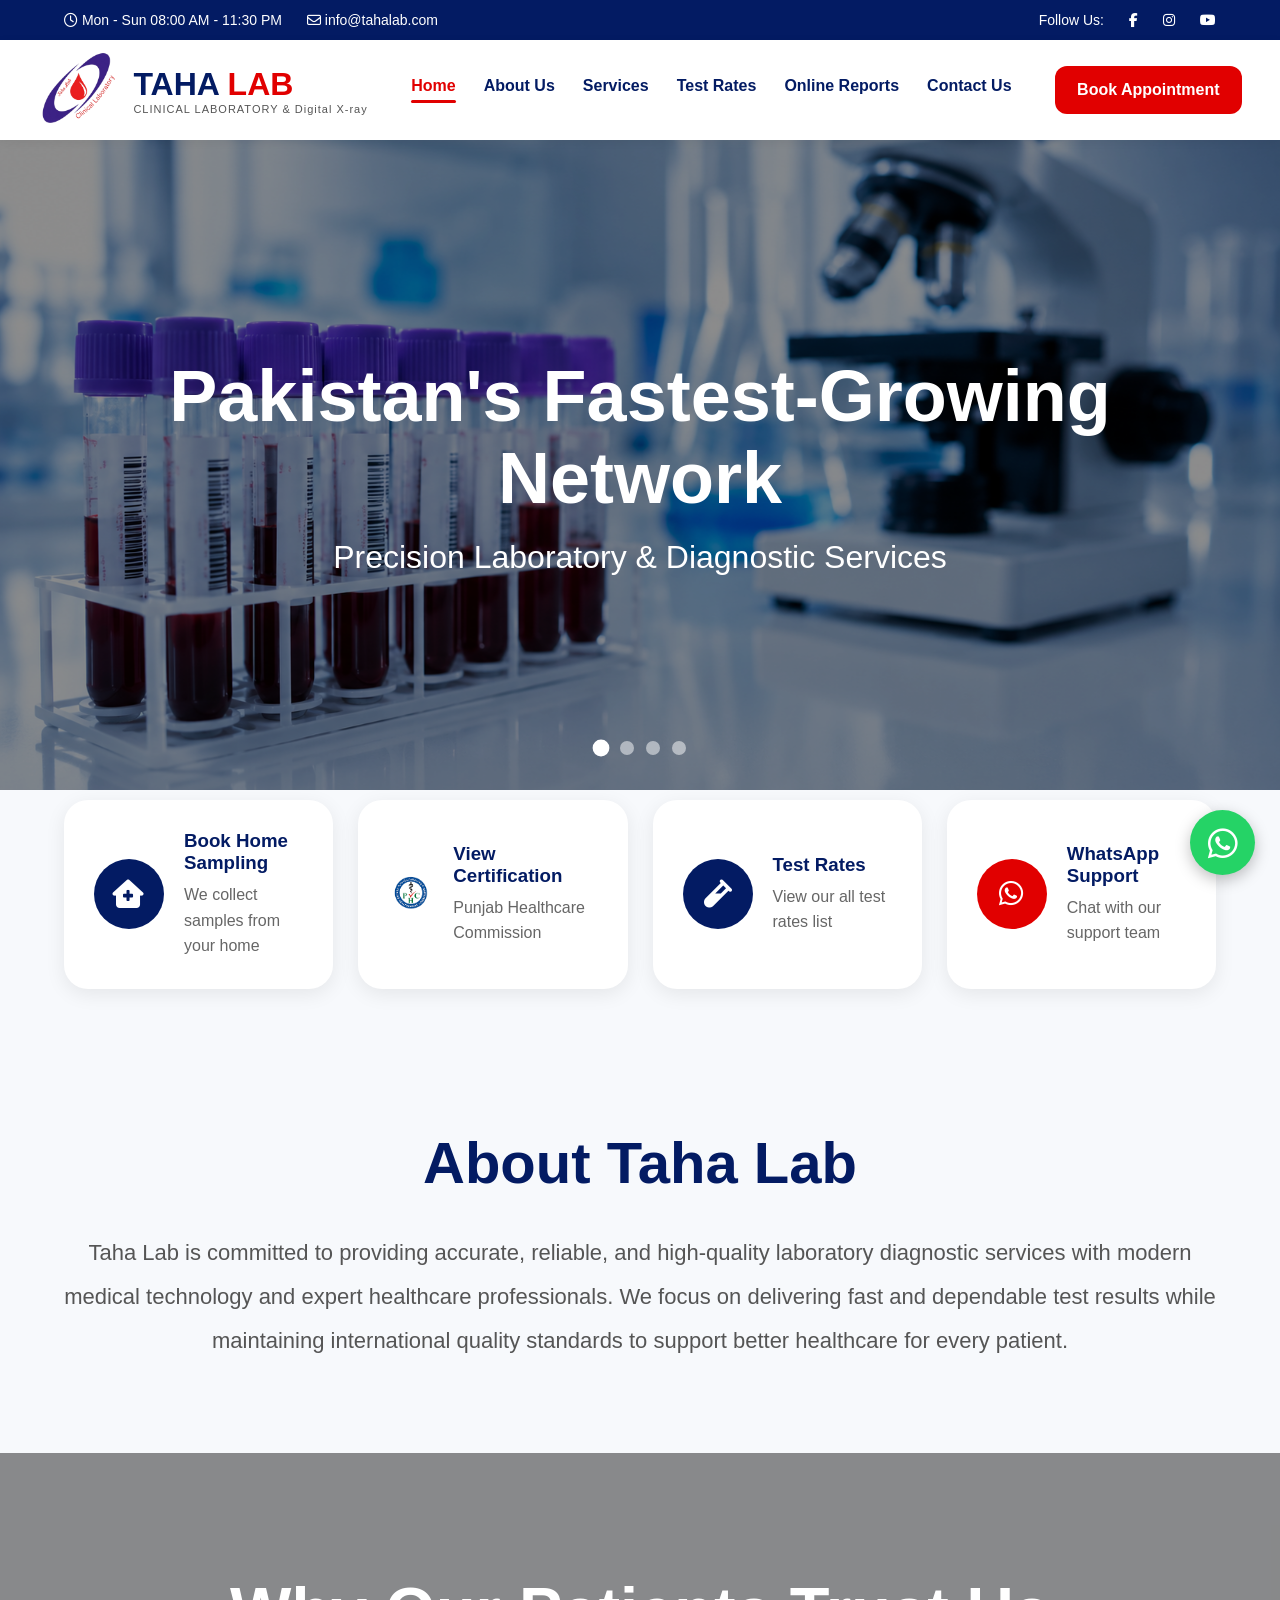
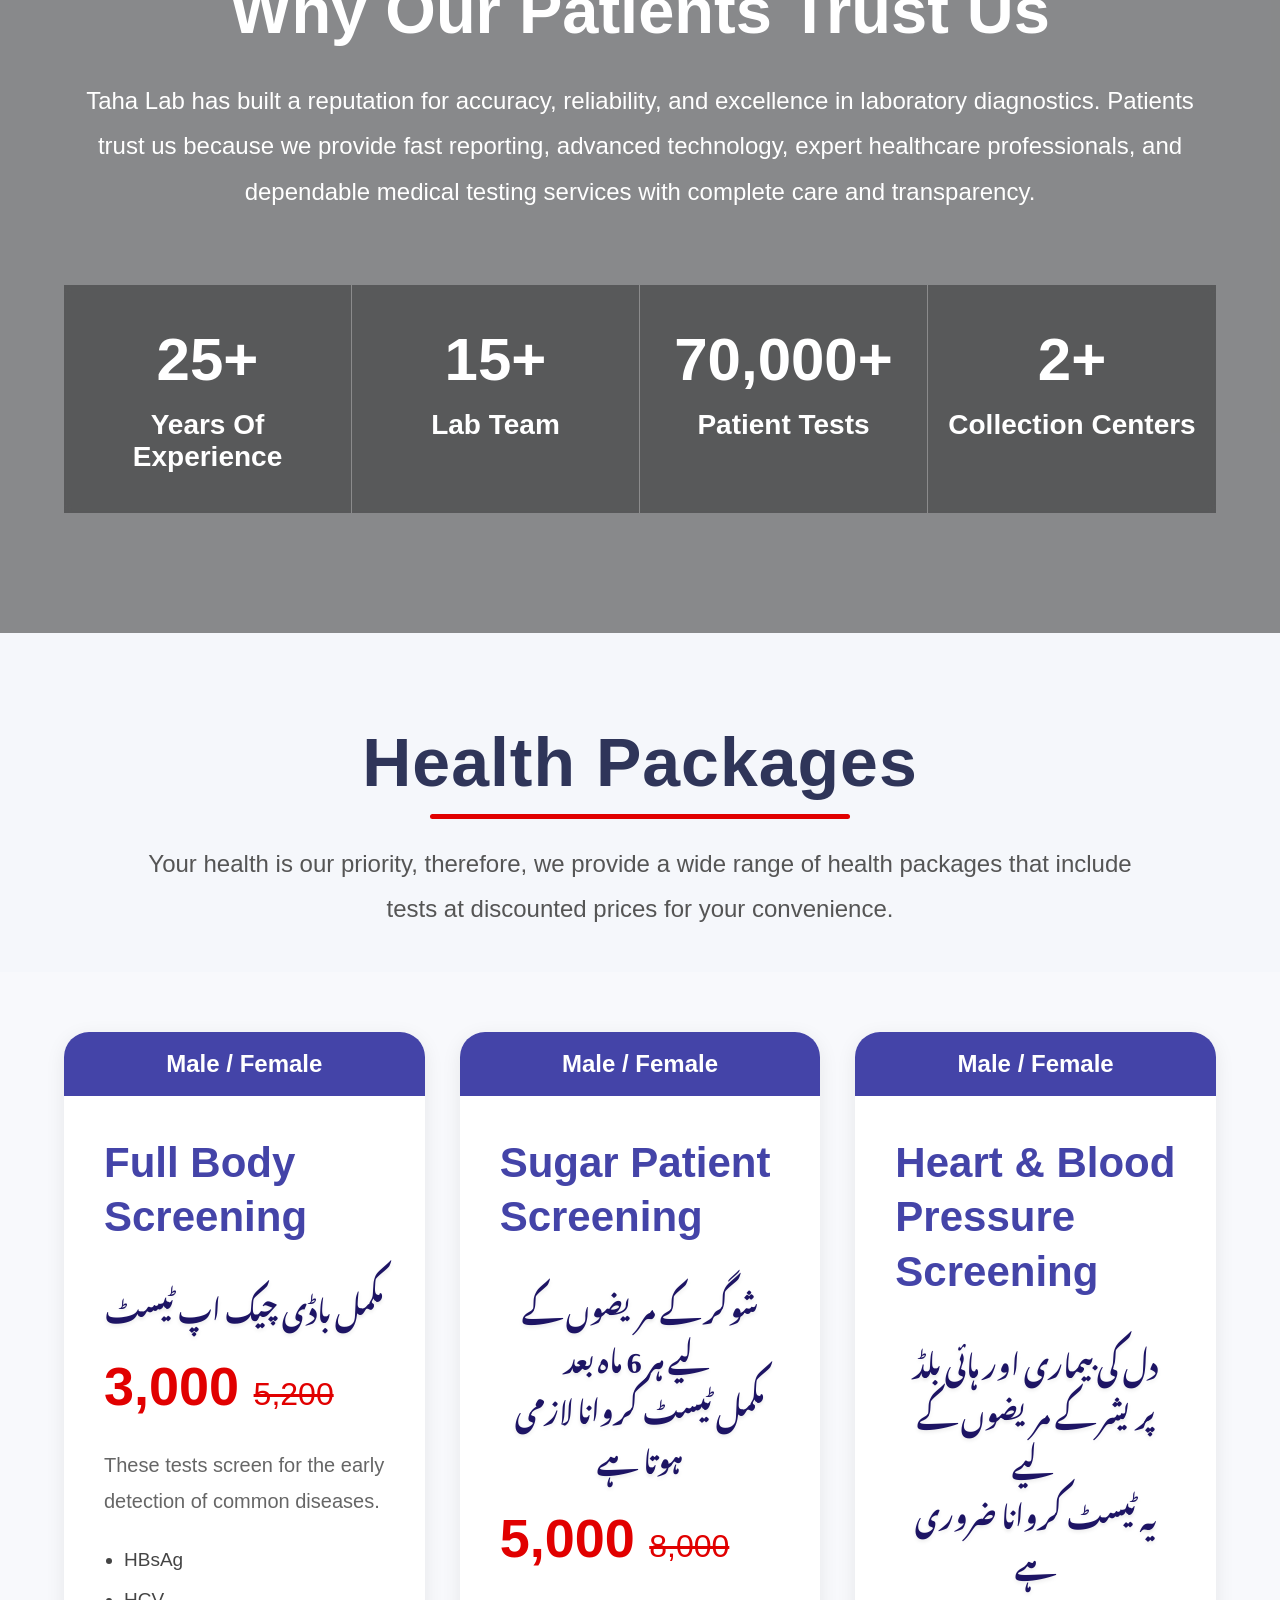
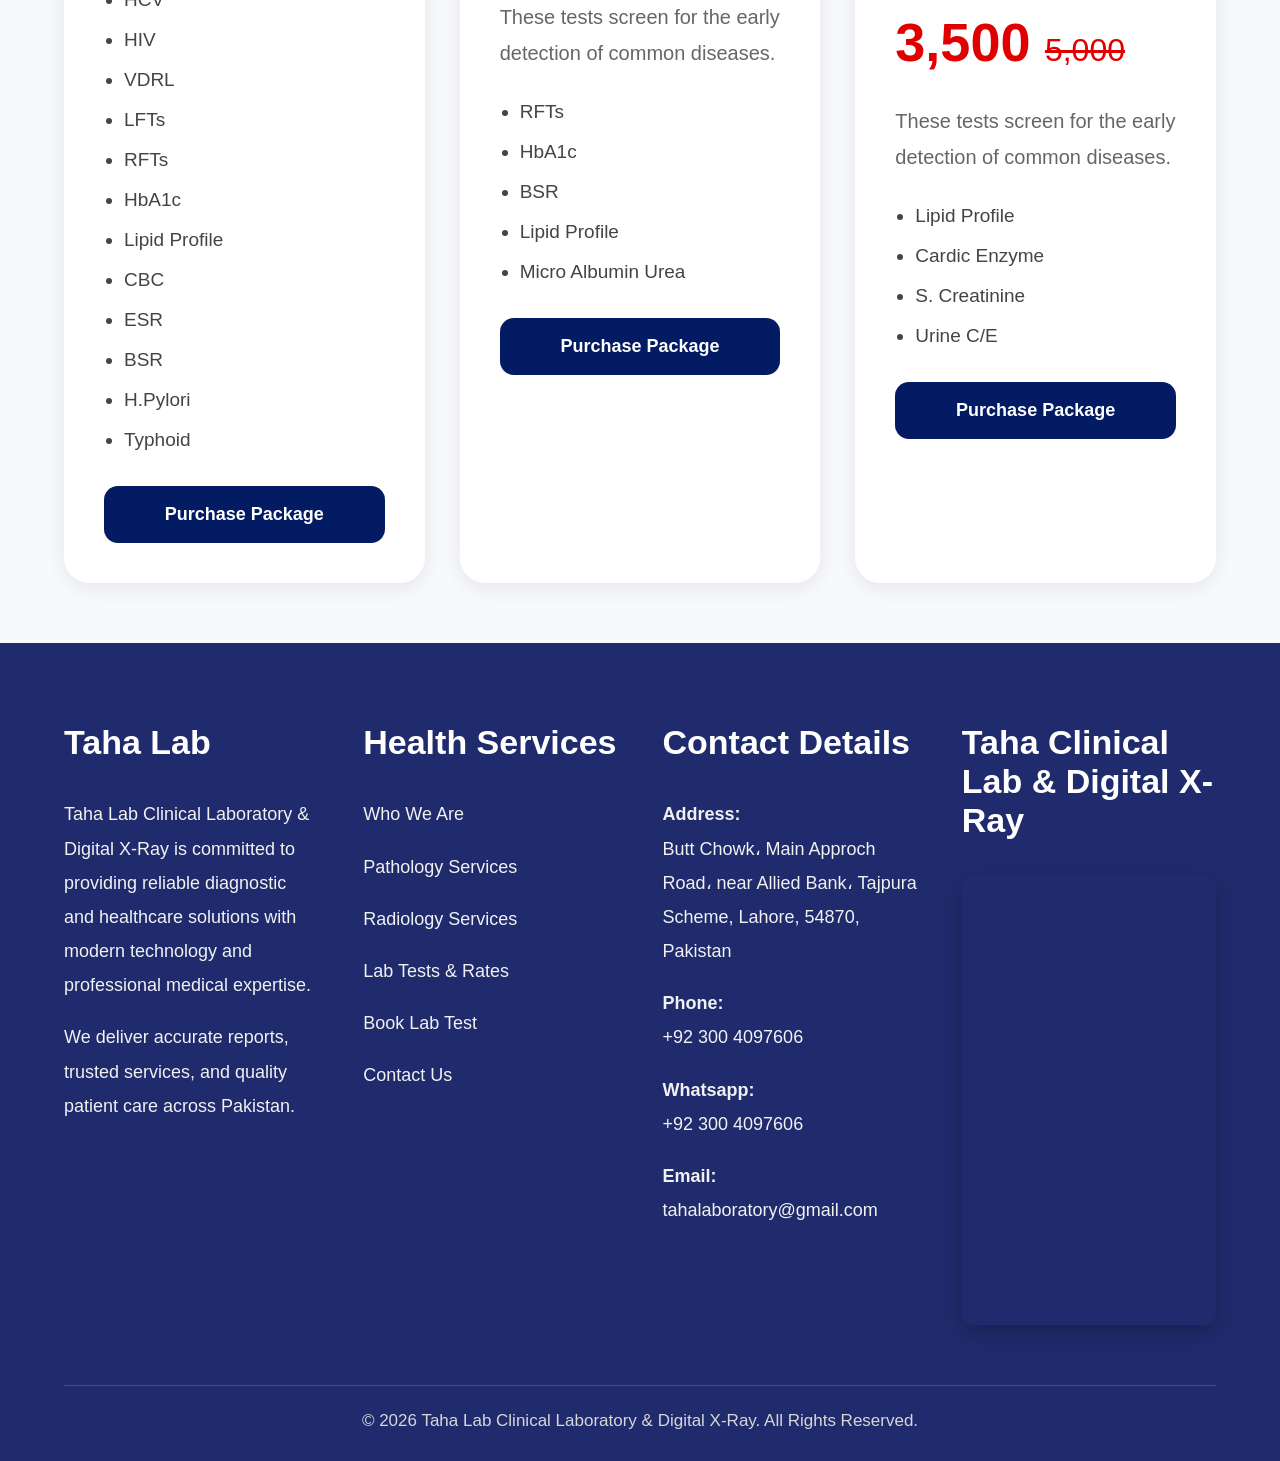
<file: index.html>
<!DOCTYPE html>
<html lang="en">
<head>
  <meta charset="UTF-8" />
  <meta name="viewport" content="width=device-width, initial-scale=1.0"/>
  <title>Taha Lab</title>

  <link rel="stylesheet" href="style.css"/>

  <!-- Icons -->
<link
  rel="stylesheet"
  href="https://cdnjs.cloudflare.com/ajax/libs/font-awesome/6.5.1/css/all.min.css"
/>

<!-- Urdu Font -->
<link
  href="https://fonts.googleapis.com/css2?family=Noto+Nastaliq+Urdu:wght@400;700&display=swap"
  rel="stylesheet"
/>
</head>
<body>

   <!-- TOP BAR -->
  <div class="top-bar">
    <div class="top-left">
      <span><i class="fa-regular fa-clock"></i> Mon - Sun 08:00 AM - 11:30 PM</span>
      <span><i class="fa-regular fa-envelope"></i> info@tahalab.com</span>
    </div>
    <div class="top-right">
      <span>Follow Us:</span>
      <a href="https://www.facebook.com/TahaLaboratory" target="_blank"><i class="fab fa-facebook-f"></i></a>
      <a href="https://www.instagram.com/taha_labdx2000?utm_source=qr&igsh=MW01YnJlbHV1dWhndw%3D%3D/" target="_blank"><i class="fab fa-instagram"></i></a>
      <a href="https://youtube.com/" target="_blank"><i class="fab fa-youtube"></i></a>
    </div>
  </div>


  <!-- Navbar -->
  <header>
    <a href="index.html" class="logo-section">

  <img src="logo.png" alt="logo">

  <div>
    <h1>TAHA <span>LAB</span></h1>
    <p>CLINICAL LABORATORY & Digital X-ray</p>
  </div>

</a>

    <nav id="navMenu">
      <a href="index.html" class="active">Home</a>
      <a href="about.html">About Us</a>
      <a href="services.html">Services</a>
      <a href="test-rates.html">Test Rates</a>
      <a href="online-reports.html">Online Reports</a>
      <a href="contactus.html">Contact Us</a>
    </nav>

<a href="contactus.html" class="book-btn">Book Appointment</a>

    <div class="menu-btn" id="menuBtn">
      <i class="fa-solid fa-bars"></i>
    </div>
  </header>

  <!-- HERO SLIDER -->

<section class="hero-slider">

  <!-- SLIDE 1 -->

  <div class="slide active">

    <img src="slide1.png" alt="Slide 1">

    <div class="slide-overlay"></div>

    <div class="slide-content">

      <h1>Pakistan's Fastest-Growing Network</h1>

      <p>Precision Laboratory & Diagnostic Services</p>

    </div>

  </div>

  <!-- SLIDE 2 -->

  <div class="slide">

    <img src="slide2.png" alt="Slide 2">

    <div class="slide-overlay"></div>

    <div class="slide-content">

      <h1>A Name That Inspires Trust</h1>

      <p>Taha Lab Clinical Laboratory</p>

    </div>

  </div>

  <!-- SLIDE 3 -->

  <div class="slide">

    <img src="slide3.png" alt="Slide 3">

    <div class="slide-overlay"></div>

    <div class="slide-content">

      <h1>Quality Is Our Priority</h1>

      <p>Advanced Diagnostic Technology</p>

    </div>

  </div>

  <!-- SLIDE 4 -->

  <div class="slide">

    <img src="slide.png" alt="Slide 4">

    <div class="slide-overlay"></div>

    <div class="slide-content">

      <h1>Trusted Care. Accurate Results.</h1>

      <p>Professional & Reliable Testing</p>

    </div>

  </div>
  <div class="slider-dots">

  <span class="dot active"></span>
  <span class="dot"></span>
  <span class="dot"></span>
  <span class="dot"></span>

</div>

</section>

  
  <!-- Quick Cards -->

<section class="quick-section">

  <!-- CARD 1 -->

  <a href="contactus.html" class="quick-card">

    <div class="icon blue">
      <i class="fa-solid fa-house-medical"></i>
    </div>

    <div>
      <h3>Book Home Sampling</h3>
      <p>We collect samples from your home</p>
    </div>

  </a>

  <!-- CARD 2 CERTIFICATION -->

  <div class="quick-card certificate-card" id="certificateBtn">

    <div class="certificate-logo">

      <img src="PHC.png" alt="PHC Certificate">

    </div>

    <div>
      <h3>View Certification</h3>
      <p>Punjab Healthcare Commission</p>
    </div>

  </div>

  <!-- CARD 3 -->

  <a href="test-rates.html" class="quick-card">

    <div class="icon blue">
      <i class="fa-solid fa-vial"></i>
    </div>

    <div>
      <h3>Test Rates</h3>
      <p>View our all test rates list</p>
    </div>

  </a>

  <!-- CARD 4 -->

  <a href="https://wa.me/923004097606"
     class="quick-card"
     target="_blank">

    <div class="icon red">
      <i class="fa-brands fa-whatsapp"></i>
    </div>

    <div>
      <h3>WhatsApp Support</h3>
      <p>Chat with our support team</p>
    </div>

  </a>

</section>
<!-- ABOUT TAHA LAB -->

<section class="about-taha">

  <div class="about-taha-content">

    <h2>About Taha Lab</h2>

    <p>
      Taha Lab is committed to providing accurate, reliable, and high-quality laboratory diagnostic services with modern medical technology and expert healthcare professionals. We focus on delivering fast and dependable test results while maintaining international quality standards to support better healthcare for every patient.
    </p>

  </div>

</section>
<!-- WHY PATIENTS TRUST US SECTION -->

<section class="trust-section">

  <div class="trust-overlay"></div>

  <div class="trust-content">

    <h2>Why Our Patients Trust Us</h2>

    <p>
      Taha Lab has built a reputation for accuracy, reliability,
      and excellence in laboratory diagnostics. Patients trust us
      because we provide fast reporting, advanced technology,
      expert healthcare professionals, and dependable medical testing
      services with complete care and transparency.
    </p>

    <!-- STATS -->

    <div class="trust-stats">

      <div class="stat-box">
        <h3>25+</h3>
        <span>Years Of Experience</span>
      </div>

      <div class="stat-box">
        <h3>15+</h3>
        <span>Lab Team</span>
      </div>

      <div class="stat-box">
        <h3>70,000+</h3>
        <span>Patient Tests</span>
      </div>

      <div class="stat-box">
        <h3>2+</h3>
        <span>Collection Centers</span>
      </div>

    </div>

  </div>

</section>

  <!-- TEST RATE SECTION -->
<!-- TEST RATE BANNER -->

<section class="test-rate-section">


  <div class="banner-overlay">

    <h1>Health Packages</h1>

    <p>
      Your health is our priority, therefore, we provide
      a wide range of health packages that include tests
      at discounted prices for your convenience.
    </p>

  </div>

</section>

  <div class="packages-grid">

    <!-- Package 1 -->

    <div class="package-box">

      <div class="package-top">
        Male / Female
      </div>

      <div class="package-content">

        <h3>Full Body Screening</h3>
<div class="urdu-highlight">

  مکمل باڈی چیک اپ ٹیسٹ

</div>
        <div class="price">

          <span class="new-price">3,000</span>

          <span class="old-price">5,200</span>

        </div>

        <p class="package-description">
          These tests screen for the early detection
          of common diseases.
        </p>

        <ul>

          <li>HBsAg </li>
          <li>HCV</li>
          <li>HIV</li>
          <li>VDRL</li>
          <li>LFTs</li>
          <li>RFTs</li>
          <li>HbA1c</li>
          <li>Lipid Profile</li>
          <li>CBC</li>
          <li>ESR</li>
          <li>BSR</li>
          <li>H.Pylori</li>
          <li>Typhoid</li>

        </ul>

        <a href="contactus.html" class="package-btn">
  Purchase Package
</a>

      </div>

    </div>

    <!-- Package 2 -->

    <div class="package-box">

      <div class="package-top">
        Male / Female
      </div>

      <div class="package-content">

        <h3>Sugar Patient Screening</h3>
          <div class="urdu-highlight">

  شوگر کے مریضوں کے لیے ہر 6 ماہ بعد<br>
  مکمل ٹیسٹ کروانا لازمی ہوتا ہے

</div>

        <div class="price">

          <span class="new-price">5,000</span>

          <span class="old-price">8,000</span>

        </div>

        <p class="package-description">
          These tests screen for the early detection
          of common diseases.
        </p>

        <ul>

          <li>RFTs</li>
          <li>HbA1c</li>
          <li>BSR</li>
          <li>Lipid Profile</li>
          <li>Micro Albumin Urea</li>

        </ul>

        <a href="contactus.html" class="package-btn">
  Purchase Package
</a>

      </div>

    </div>

    <!-- Package 3 -->

    <div class="package-box">

      <div class="package-top">
        Male / Female
      </div>

      <div class="package-content">

        <h3>Heart & Blood Pressure Screening</h3>
<div class="urdu-highlight">

  دل کی بیماری اور ہائی بلڈ پریشر کے مریضوں کے لیے<br>
  یہ ٹیسٹ کروانا ضروری ہے

</div>
        <div class="price">

          <span class="new-price">3,500</span>

          <span class="old-price">5,000</span>

        </div>

        <p class="package-description">
          These tests screen for the early detection
          of common diseases.
        </p>

        <ul>

          <li>Lipid Profile</li>

          <li>Cardic Enzyme</li>

          <li>S. Creatinine</li>

          <li>Urine C/E</li>

        </ul>

        <a href="contactus.html" class="package-btn">
  Purchase Package
</a>

      </div>

    </div>

  </div>

<!-- FOOTER SECTION -->

  <footer class="footer">

  <div class="footer-container">

    <!-- BOX 1 -->

    <div class="footer-box">

      <h2>Taha Lab</h2>

      <p>
        Taha Lab Clinical Laboratory & Digital X-Ray is committed to providing
        reliable diagnostic and healthcare solutions with modern
        technology and professional medical expertise.
      </p>

      <p>
        We deliver accurate reports, trusted services,
        and quality patient care across Pakistan.
      </p>

    </div>

    <!-- BOX 2 -->

    <div class="footer-box">

  <h2>Health Services</h2>

  <a href="about.html">Who We Are</a>

  <a href="services.html">Pathology Services</a>

  <a href="services.html">Radiology Services</a>

  <a href="test-rates.html">Lab Tests & Rates</a>

  <a href="test-rates.html">Book Lab Test</a>

  <a href="contactus.html">Contact Us</a>

</div>

    <!-- BOX 3 -->

    <div class="footer-box">

      <h2>Contact Details</h2>

      <p>
        <strong>Address:</strong><br>
        Butt Chowk، Main Approch Road، near Allied Bank، Tajpura Scheme, Lahore, 54870, Pakistan
      </p>

      <p>
        <strong>Phone:</strong><br>
        +92 300 4097606
      </p>

      <p>
        <strong>Whatsapp:</strong><br>
        +92 300 4097606
      </p>

      <p>
        <strong>Email:</strong><br>
        tahalaboratory@gmail.com
      </p>

    </div>

    <!-- BOX 4 GOOGLE MAP -->

    <div class="footer-box">

      <h2>Taha Clinical Lab & Digital X-Ray</h2>

      <div class="footer-map">

        <iframe src="https://www.google.com/maps/embed?pb=!1m18!1m12!1m3!1d3399.6826827260415!2d74.39870007484686!3d31.560321974195723!2m3!1f0!2f0!3f0!3m2!1i1024!2i768!4f13.1!3m3!1m2!1s0x3919055740514109%3A0xa34acd808ecac7d0!2sTaha%20Lab%20and%20Digital%20x%20ray%20centre!5e0!3m2!1sen!2s!4v1778473107316!5m2!1sen!2s" width="600" height="450" style="border:0;" allowfullscreen="" loading="lazy" referrerpolicy="no-referrer-when-downgrade"></iframe>

      </div>

    </div>

  </div>

  <!-- BOTTOM -->

  <div class="footer-bottom">

    <p>
      © 2026 Taha Lab Clinical Laboratory & Digital X-Ray. All Rights Reserved.
    </p>

  </div>
</footer>
<!-- CERTIFICATE POPUP -->

<div class="certificate-popup" id="certificatePopup">

  <span class="close-popup" id="closePopup">&times;</span>

  <img src="PHC Taha.png" alt="Certificate">
  </div>

   <!-- WHATSAPP FLOAT BUTTON -->

<a href="https://wa.me/923004097606" class="whatsapp-float" target="_blank">

  <i class="fab fa-whatsapp"></i>

</a>


  <script src="script.js"></script>

 

</body>
</html>
</file>
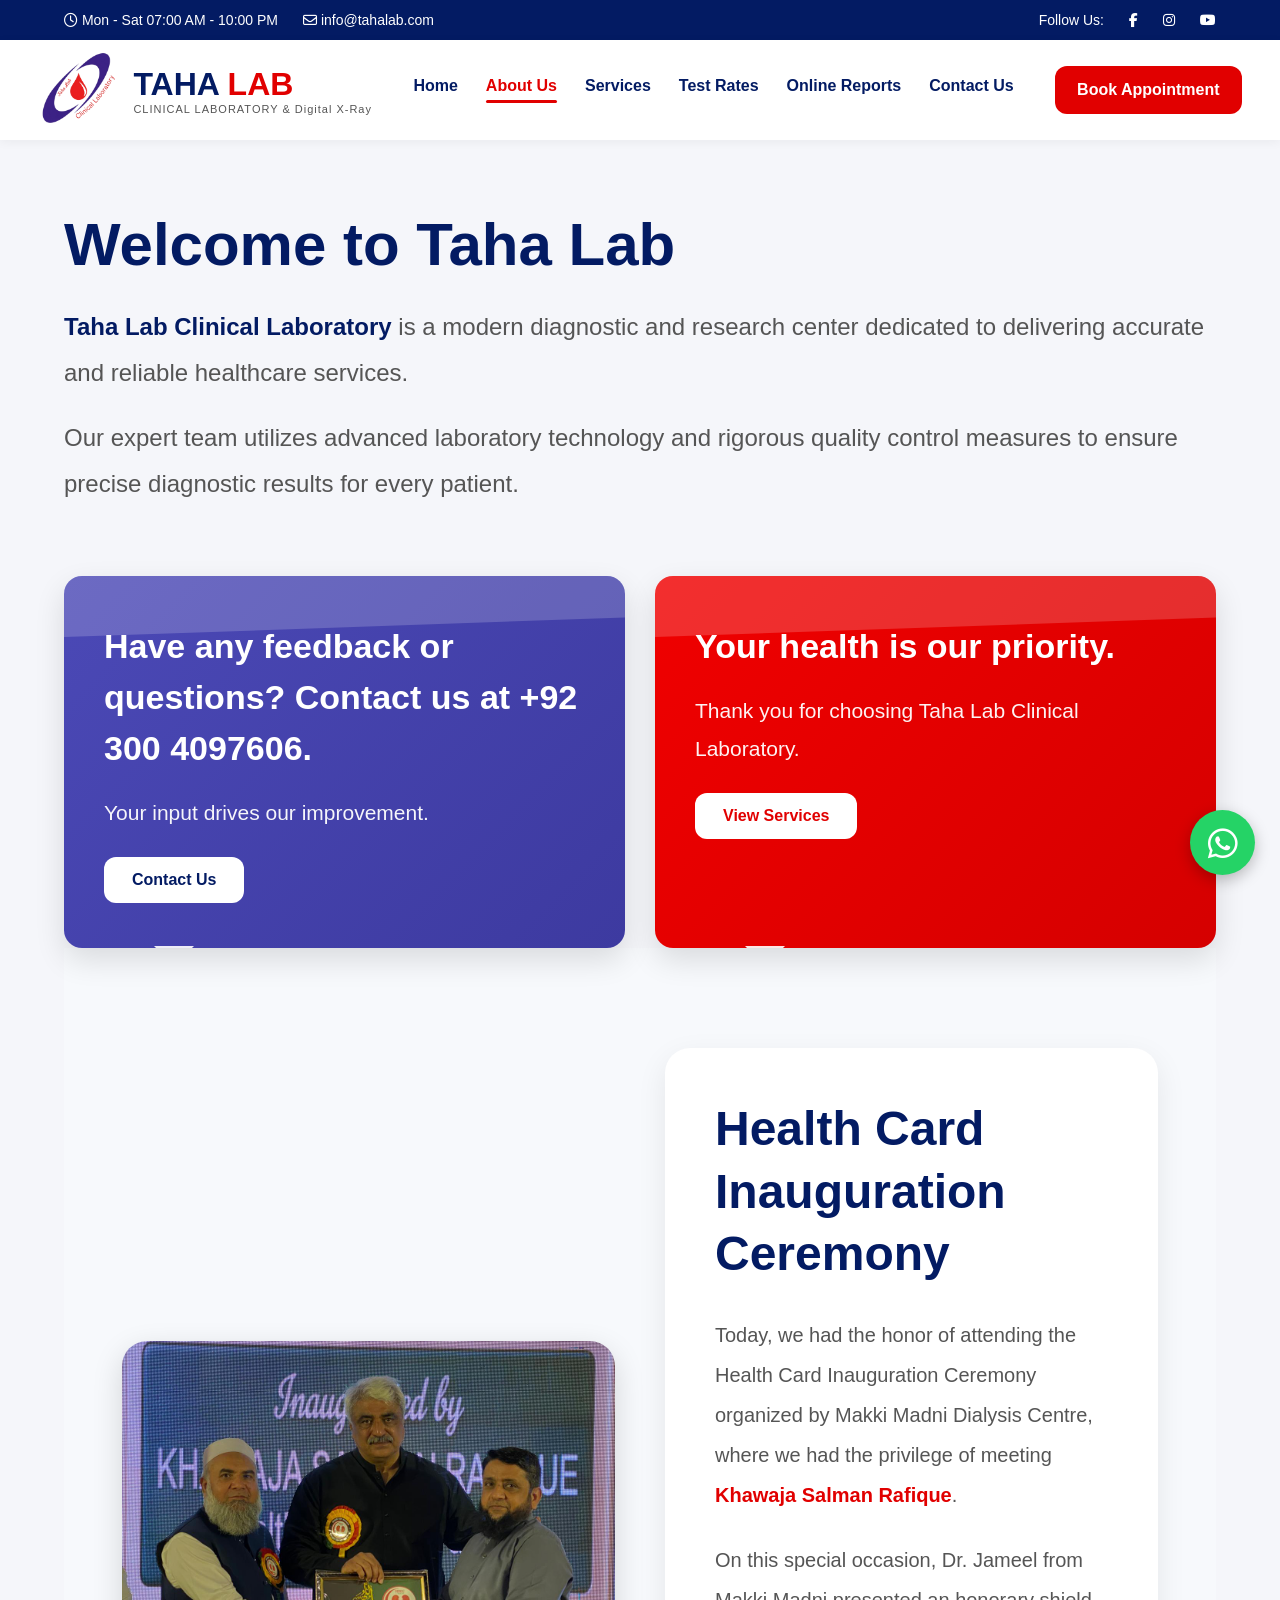
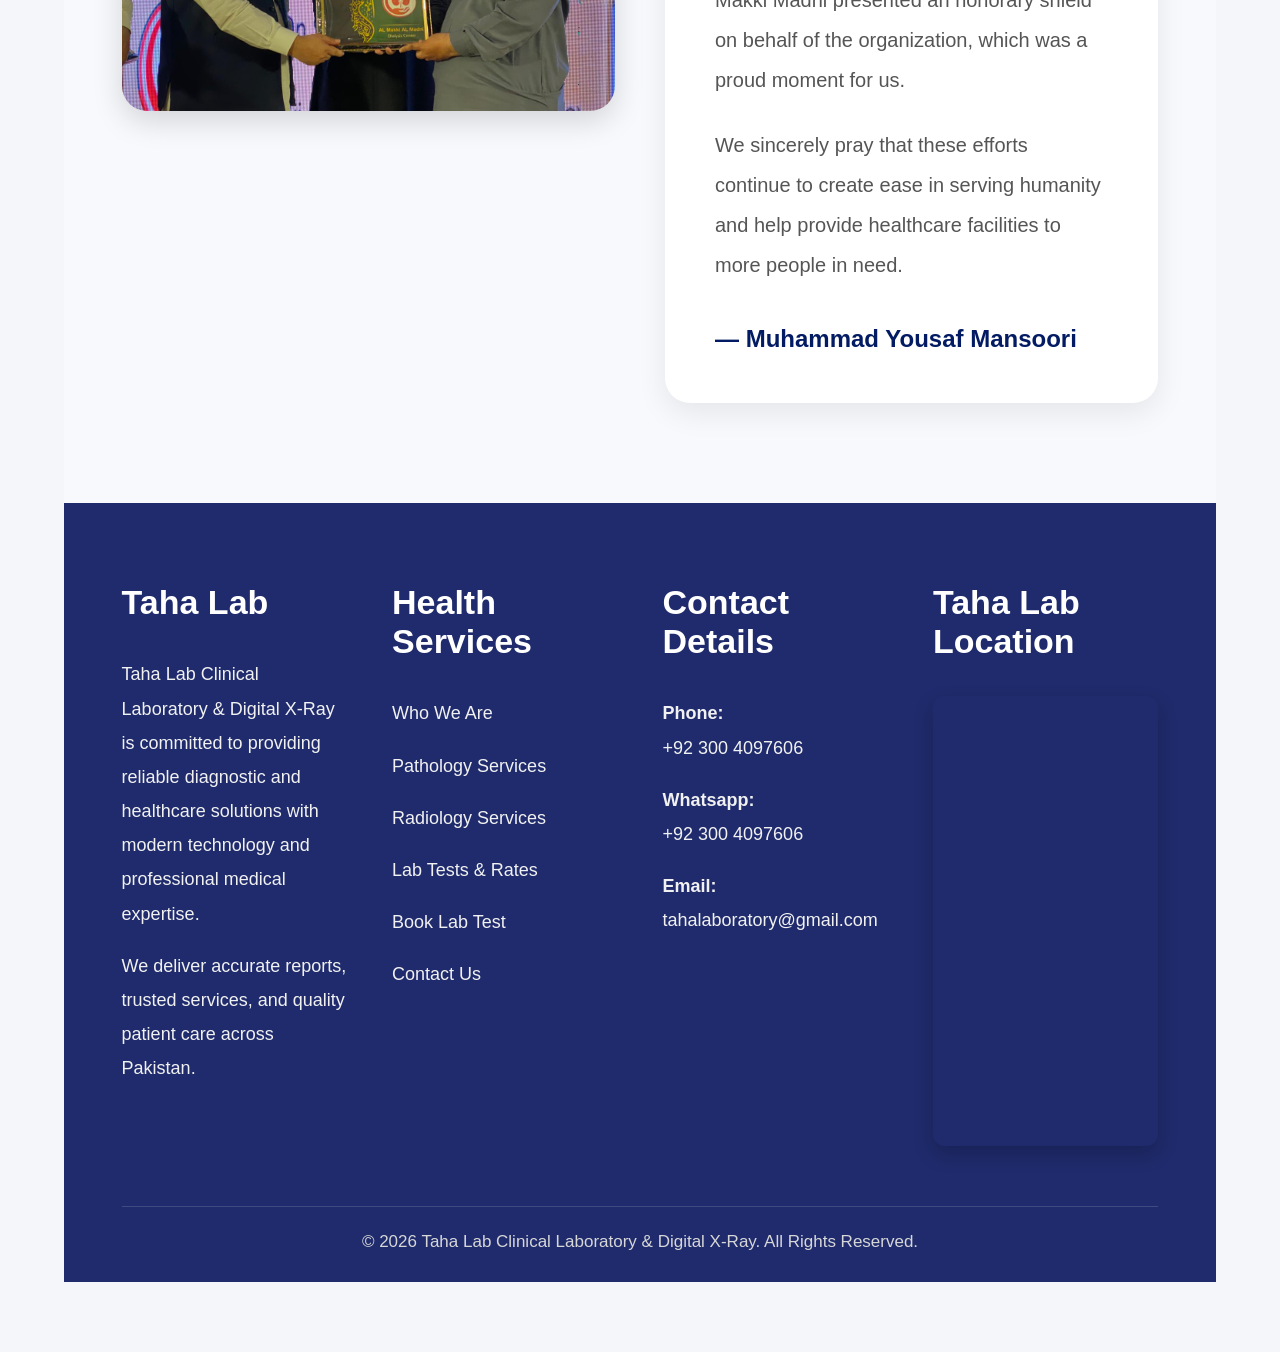
<file: about.html>
<!DOCTYPE html>
<html lang="en">
<head>
  <meta charset="UTF-8" />
  <meta name="viewport" content="width=device-width, initial-scale=1.0" />
  <title>About Us - Taha Lab</title>
  <link rel="stylesheet" href="style.css" />
  <link rel="stylesheet" href="https://cdnjs.cloudflare.com/ajax/libs/font-awesome/6.5.1/css/all.min.css" />
</head>
<body>

  <!-- TOP BAR -->
  <div class="top-bar">
    <div class="top-left">
      <span><i class="fa-regular fa-clock"></i> Mon - Sat 07:00 AM - 10:00 PM</span>
      <span><i class="fa-regular fa-envelope"></i> info@tahalab.com</span>
    </div>
    <div class="top-right">
      <span>Follow Us:</span>
      <a href="https://www.facebook.com/TahaLaboratory" target="_blank"><i class="fab fa-facebook-f"></i></a>
      <a href="https://www.instagram.com/taha_labdx2000?utm_source=qr&igsh=MW01YnJlbHV1dWhndw%3D%3D/" target="_blank"><i class="fab fa-instagram"></i></a>
      <a href="https://youtube.com/" target="_blank"><i class="fab fa-youtube"></i></a>
    </div>
  </div>

  <!-- NAVBAR -->
  <header>
    <a href="index.html" class="logo-section">
      <img src="logo.png" alt="Taha Lab Logo" />
      <div>
        <h1>TAHA <span>LAB</span></h1>
        <p>CLINICAL LABORATORY & Digital X-Ray</p>
      </div>
    </a>

    <nav id="navMenu">
      <a href="index.html">Home</a>
      <a href="about.html" class="active">About Us</a>
      <a href="services.html">Services</a>
      <a href="test-rates.html">Test Rates</a>
      <a href="online-reports.html">Online Reports</a>
      <a href="contactus.html">Contact Us</a>
    </nav>

    <a href="contactus.html" class="book-btn">Book Appointment</a>

    <div class="menu-btn" id="menuBtn">
      <i class="fa-solid fa-bars"></i>
    </div>
  </header>

  <!-- ABOUT PAGE -->
  <section class="about-page">
    <div class="about-banner">
      <h1>Welcome to Taha Lab</h1>
      <p>
        <strong>Taha Lab Clinical Laboratory</strong> is a modern diagnostic and research center
        dedicated to delivering accurate and reliable healthcare services.
      </p>
      <p>
        Our expert team utilizes advanced laboratory technology and rigorous quality control
        measures to ensure precise diagnostic results for every patient.
      </p>
    </div>

  <!-- MESSAGE BOXES -->

<div class="message-container">

  <!-- CONTACT BUTTON -->

  <a href="contactus.html" class="message-box blue-box message-link">

    <h2>
      Have any feedback or questions?
      Contact us at +92 300 4097606.
    </h2>

    <p>Your input drives our improvement.</p>

    <span class="message-btn">
      Contact Us
    </span>

  </a>

  <!-- SERVICES BUTTON -->

  <a href="services.html" class="message-box red-box message-link">

    <h2>Your health is our priority.</h2>

    <p>
      Thank you for choosing
      Taha Lab Clinical Laboratory.
    </p>

    <span class="message-btn">
      View Services
    </span>

  </a>

</div>
  <section class="achievement-section">

  <div class="achievement-container">

    <div class="achievement-image">

      <img src="Health card.jpeg" alt="Health Card Event">

    </div>

    <div class="achievement-content">

      <h2>Health Card Inauguration Ceremony</h2>

      <p>
        Today, we had the honor of attending the Health Card
        Inauguration Ceremony organized by Makki Madni Dialysis Centre,
        where we had the privilege of meeting
        <strong>Khawaja Salman Rafique</strong>.
      </p>

      <p>
        On this special occasion, Dr. Jameel from Makki Madni
        presented an honorary shield on behalf of the organization,
        which was a proud moment for us.
      </p>

      <p>
        We sincerely pray that these efforts continue to create
        ease in serving humanity and help provide healthcare
        facilities to more people in need.
      </p>

      <h4>— Muhammad Yousaf Mansoori</h4>

    </div>

  </div>

</section>

  <!-- FOOTER -->
  <footer class="footer">
    <div class="footer-container">

      <div class="footer-box">
        <h2>Taha Lab</h2>
        <p>
          Taha Lab Clinical Laboratory & Digital X-Ray is committed to providing reliable diagnostic and
          healthcare solutions with modern technology and professional medical expertise.
        </p>
        <p>We deliver accurate reports, trusted services, and quality patient care across Pakistan.</p>
      </div>

      <div class="footer-box">
        <h2>Health Services</h2>
        <a href="about.html">Who We Are</a>

  <a href="services.html">Pathology Services</a>

  <a href="services.html">Radiology Services</a>

  <a href="test-rates.html">Lab Tests & Rates</a>

  <a href="test-rates.html">Book Lab Test</a>

  <a href="contactus.html">Contact Us</a>
      </div>

      <div class="footer-box">
        <h2>Contact Details</h2>
        <p>
        <strong>Phone:</strong><br>
        +92 300 4097606
      </p>

      <p>
        <strong>Whatsapp:</strong><br>
        +92 300 4097606
      </p>

      <p>
        <strong>Email:</strong><br>
        tahalaboratory@gmail.com
      </p>

      </div>

      <div class="footer-box">
        <h2>Taha Lab Location</h2>
        <div class="footer-map">
          <iframe
            src="https://www.google.com/maps/embed?pb=!1m18!1m12!1m3!1d3399.6826827260415!2d74.39870007484686!3d31.560321974195723!2m3!1f0!2f0!3f0!3m2!1i1024!2i768!4f13.1!3m3!1m2!1s0x3919055740514109%3A0xa34acd808ecac7d0!2sTaha%20Lab%20and%20Digital%20x%20ray%20centre!5e0!3m2!1sen!2s!4v1778473107316!5m2!1sen!2s"
            width="600" height="450" style="border:0;" allowfullscreen="" loading="lazy"
            referrerpolicy="no-referrer-when-downgrade">
          </iframe>
        </div>
      </div>

    </div>
    <div class="footer-bottom">
      <p>© 2026 Taha Lab Clinical Laboratory & Digital X-Ray. All Rights Reserved.</p>
    </div>
  </footer>

  <!-- WHATSAPP FLOAT BUTTON -->
<a href="https://wa.me/923004097606" class="whatsapp-float" target="_blank">
    <i class="fab fa-whatsapp"></i>
  </a>

  <script src="script.js"></script>

</body>
</html>
</file>
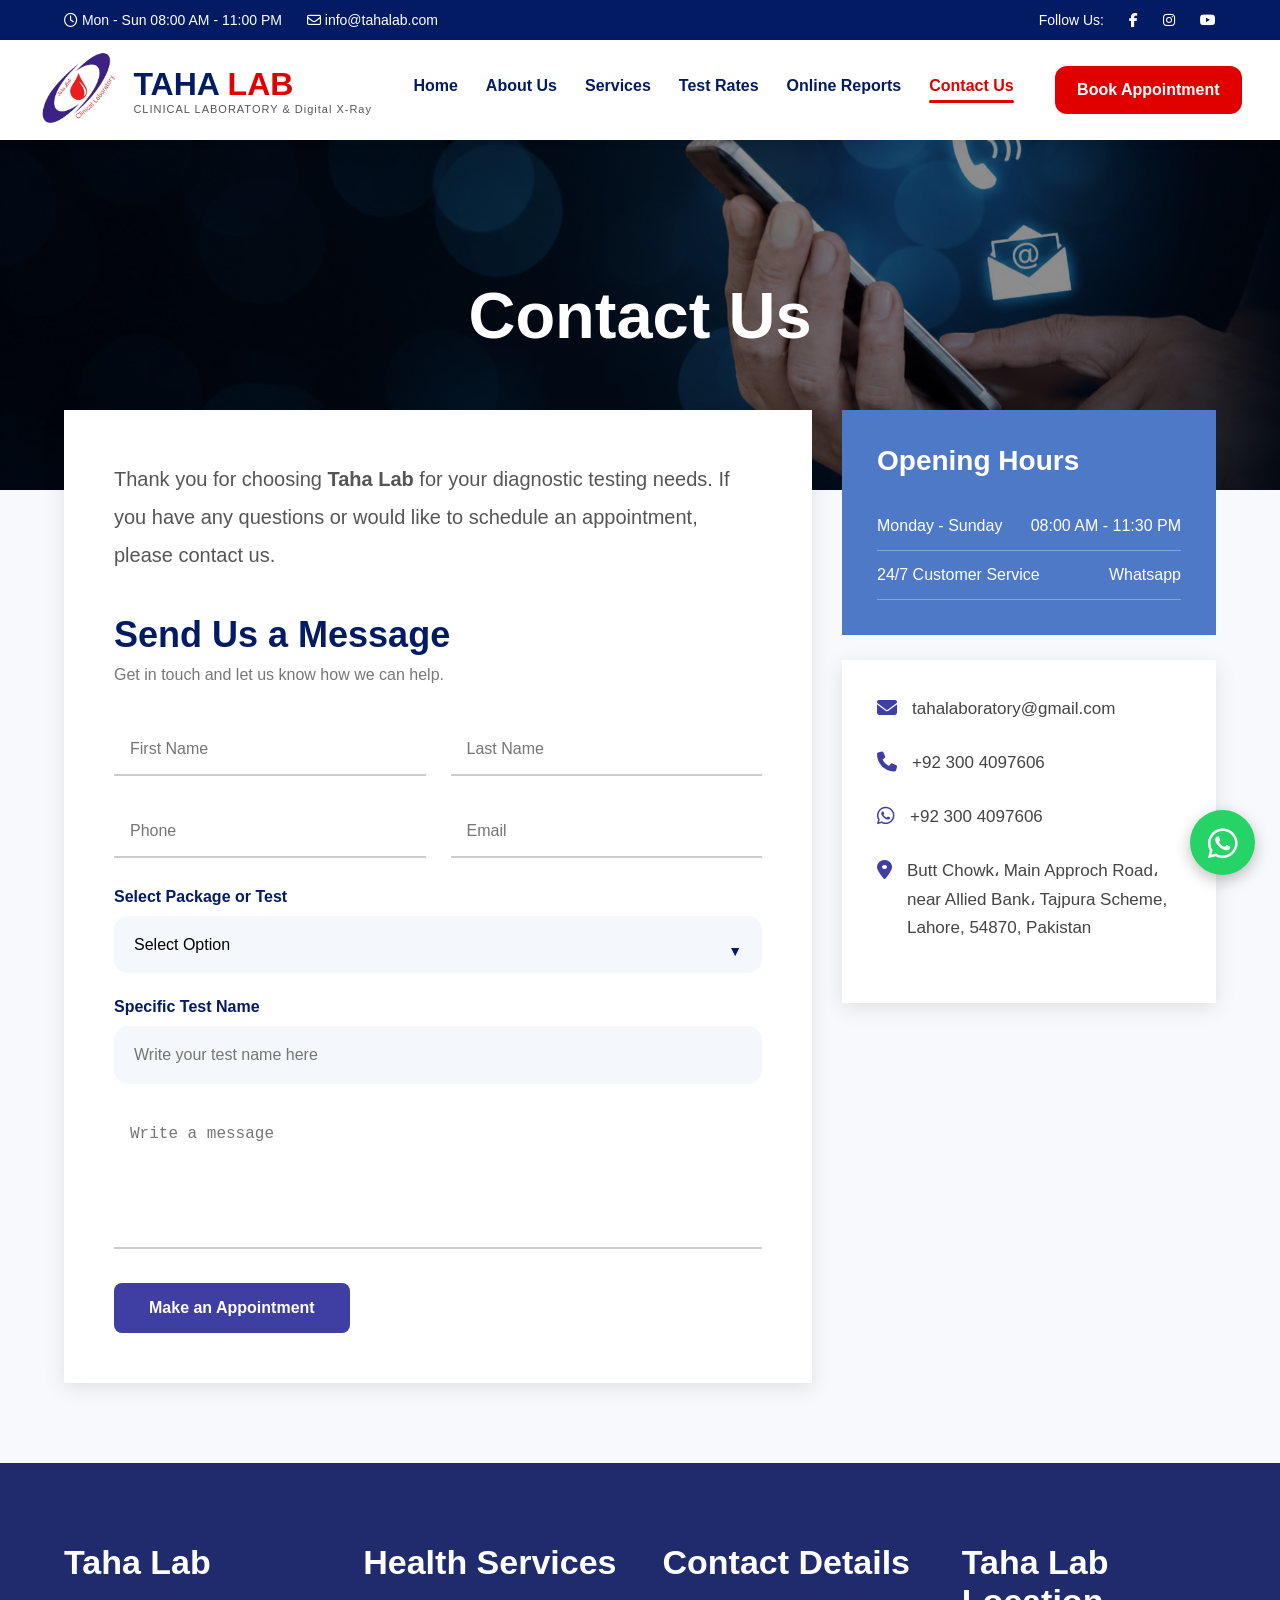
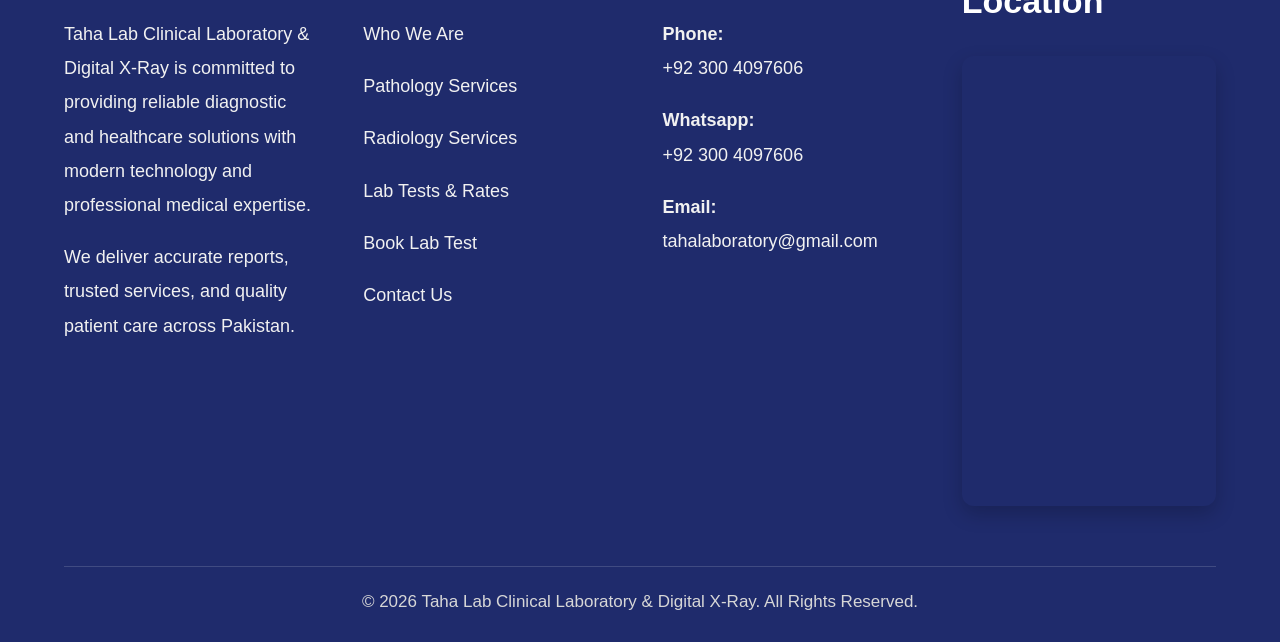
<file: contactus.html>
<!DOCTYPE html>
<html lang="en">
<head>
  <meta charset="UTF-8" />
  <meta name="viewport" content="width=device-width, initial-scale=1.0" />
  <title>Contact Us - Taha Lab</title>
  <link rel="stylesheet" href="style.css" />
  <link rel="stylesheet" href="https://cdnjs.cloudflare.com/ajax/libs/font-awesome/6.5.1/css/all.min.css" />
</head>
<body>

  <!-- TOP BAR -->
  <div class="top-bar">
    <div class="top-left">
      <span><i class="fa-regular fa-clock"></i> Mon - Sun 08:00 AM - 11:00 PM</span>
      <span><i class="fa-regular fa-envelope"></i> info@tahalab.com</span>
    </div>
    <div class="top-right">
      <span>Follow Us:</span>
      <a href="https://www.facebook.com/TahaLaboratory" target="_blank"><i class="fab fa-facebook-f"></i></a>
      <a href="https://www.instagram.com/taha_labdx2000?utm_source=qr&igsh=MW01YnJlbHV1dWhndw%3D%3D/" target="_blank"><i class="fab fa-instagram"></i></a>
      <a href="https://youtube.com/" target="_blank"><i class="fab fa-youtube"></i></a>
    </div>
  </div>

  <!-- NAVBAR -->
  <header>
    <a href="index.html" class="logo-section">
      <img src="logo.png" alt="Taha Lab Logo" />
      <div>
        <h1>TAHA <span>LAB</span></h1>
<p>CLINICAL LABORATORY & Digital X-Ray</p>
      </div>
    </a>

    <nav id="navMenu">
      <a href="index.html">Home</a>
      <a href="about.html">About Us</a>
      <a href="services.html">Services</a>
      <a href="test-rates.html">Test Rates</a>
      <a href="online-reports.html">Online Reports</a>
      <a href="contactus.html" class="active">Contact Us</a>
    </nav>

    <a href="contactus.html" class="book-btn">Book Appointment</a>

    <div class="menu-btn" id="menuBtn">
      <i class="fa-solid fa-bars"></i>
    </div>
  </header>

  <!-- CONTACT HERO -->
  <section class="contact-hero">
    <img src="contactus.bg.png" alt="Contact Us" />
    <div class="contact-overlay">
      <h1>Contact Us</h1>
    </div>
  </section>

  <!-- CONTACT SECTION -->
  <section class="contact-section">

    <!-- LEFT: FORM -->
    <div class="contact-form-box">
      <p class="contact-text">
        Thank you for choosing <strong>Taha Lab</strong> for your diagnostic testing needs.
        If you have any questions or would like to schedule an appointment, please contact us.
      </p>
      <h2>Send Us a Message</h2>
      <p class="small-text">Get in touch and let us know how we can help.</p>
     <form class="contact-form" id="appointmentForm">

  <div class="input-row">

    <input type="text" id="firstName" placeholder="First Name" required>

    <input type="text" id="lastName" placeholder="Last Name" required>

  </div>

  <div class="input-row">

    <input type="text" id="phone" placeholder="Phone" required>

    <input type="email" id="email" placeholder="Email">

  </div>

  <!-- PACKAGE SELECT -->

  <div class="select-box">

    <label>Select Package or Test</label>

    <select id="packageSelect">

      <option>Select Option</option>

      <option>Diabetes Care Package</option>

      <option>Heart Disease & BP Package</option>

      <option>Complete Body Checkup</option>

      <option>Specific Lab Test</option>

    </select>

  </div>

  <!-- SPECIFIC TEST -->

  <div class="single-test-box">

    <label>Specific Test Name</label>

    <input type="text" id="specificTest" placeholder="Write your test name here">

  </div>

  <textarea id="message" placeholder="Write a message"></textarea>

  <button type="submit">Make an Appointment</button>

</form>
    </div>

    <!-- RIGHT: INFO -->
    <div class="contact-info">
      <div class="hours-box">
        <h3>Opening Hours</h3>
        <div class="hours-row">
          <span>Monday - Sunday</span>
          <span>08:00 AM - 11:30 PM</span>
        </div>
        <div class="hours-row">
          <span>24/7 Customer Service</span>
          <span>Whatsapp</span>
        </div>
      </div>
        
      <div class="info-box">
        <p><i class="fa-solid fa-envelope"></i> tahalaboratory@gmail.com</p>
        <p><i class="fa-solid fa-phone"></i>  +92 300 4097606</p>
        <p><i class="fa-brands fa-whatsapp"></i>  +92 300 4097606</p>
        <p><i class="fa-solid fa-location-dot"></i>         Butt Chowk، Main Approch Road، near Allied Bank، Tajpura Scheme, Lahore, 54870, Pakistan
</p>
      </div>
    </div>

  </section>

  <!-- FOOTER -->
  <footer class="footer">
    <div class="footer-container">

      <div class="footer-box">
        <h2>Taha Lab</h2>
        <p>
          Taha Lab Clinical Laboratory & Digital X-Ray is committed to providing reliable diagnostic and
          healthcare solutions with modern technology and professional medical expertise.
        </p>
        <p>We deliver accurate reports, trusted services, and quality patient care across Pakistan.</p>
      </div>

      <div class="footer-box">
        <h2>Health Services</h2>
        <a href="about.html">Who We Are</a>

  <a href="services.html">Pathology Services</a>

  <a href="services.html">Radiology Services</a>

  <a href="test-rates.html">Lab Tests & Rates</a>

  <a href="test-rates.html">Book Lab Test</a>

  <a href="contactus.html">Contact Us</a>
      </div>

      <div class="footer-box">
        <h2>Contact Details</h2>
        <p>
        <strong>Phone:</strong><br>
        +92 300 4097606
      </p>

      <p>
        <strong>Whatsapp:</strong><br>
        +92 300 4097606
      </p>

      <p>
        <strong>Email:</strong><br>
        tahalaboratory@gmail.com
      </p>

      </div>

      <div class="footer-box">
        <h2>Taha Lab Location</h2>
        <div class="footer-map">
          <iframe
            src="https://www.google.com/maps/embed?pb=!1m18!1m12!1m3!1d3399.6826827260415!2d74.39870007484686!3d31.560321974195723!2m3!1f0!2f0!3f0!3m2!1i1024!2i768!4f13.1!3m3!1m2!1s0x3919055740514109%3A0xa34acd808ecac7d0!2sTaha%20Lab%20and%20Digital%20x%20ray%20centre!5e0!3m2!1sen!2s!4v1778473107316!5m2!1sen!2s"
            width="600" height="450" style="border:0;" allowfullscreen="" loading="lazy"
            referrerpolicy="no-referrer-when-downgrade">
          </iframe>
        </div>
      </div>

    </div>
    <div class="footer-bottom">
      <p>© 2026 Taha Lab Clinical Laboratory & Digital X-Ray. All Rights Reserved.</p>
    </div>
  </footer>

  <!-- WHATSAPP FLOAT BUTTON -->
<a href="https://wa.me/923004097606" class="whatsapp-float" target="_blank">
    <i class="fab fa-whatsapp"></i>
  </a>
<!-- SUCCESS POPUP -->

<div class="success-popup" id="successPopup">

  <div class="success-box">

    <i class="fa-solid fa-circle-check"></i>

    <h2>Thank You!</h2>

    <p>
      Thank you for ordering a sample from Taha Lab.
      Our team will contact you shortly.
    </p>

    <button id="closeSuccess">Close</button>

  </div>

</div>
  <script src="script.js"></script>
  

</body>
</html>
</file>
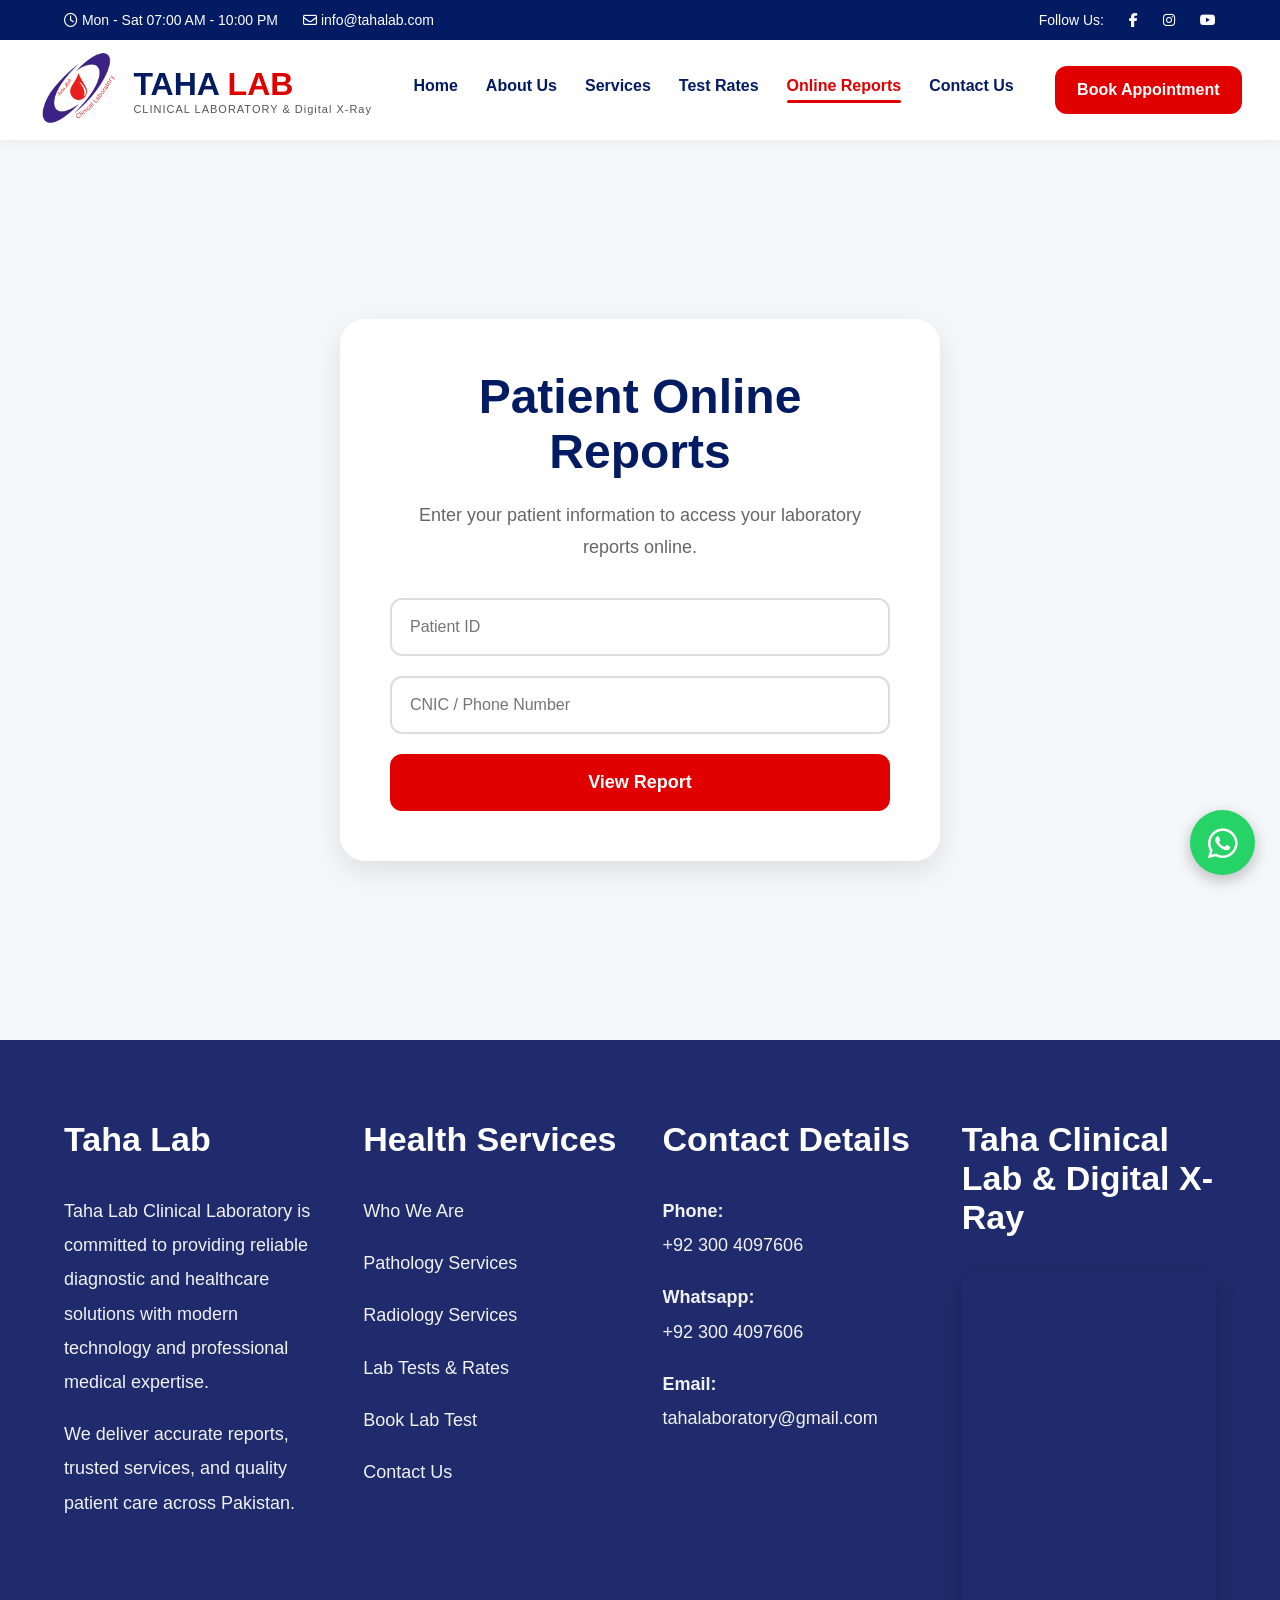
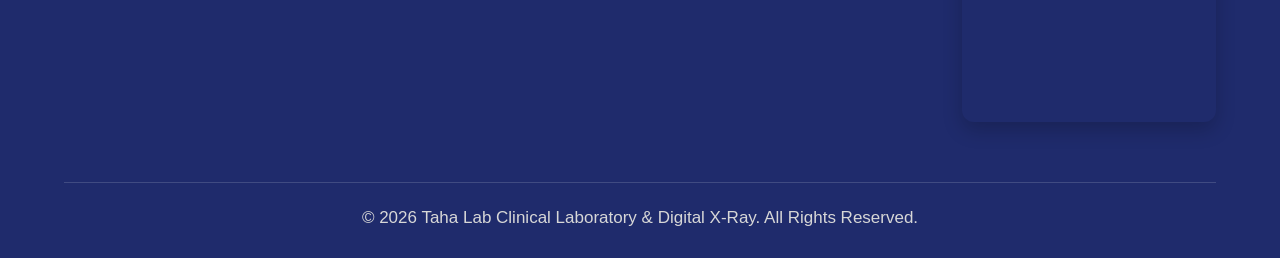
<file: online-reports.html>
<!DOCTYPE html>
<html lang="en">
<head>
  <meta charset="UTF-8" />
  <meta name="viewport" content="width=device-width, initial-scale=1.0" />
  <title>Online Reports - Taha Lab</title>
  <link rel="stylesheet" href="style.css" />
  <link rel="stylesheet" href="https://cdnjs.cloudflare.com/ajax/libs/font-awesome/6.5.1/css/all.min.css" />
</head>
<body>

  <!-- TOP BAR -->
  <div class="top-bar">
    <div class="top-left">
      <span><i class="fa-regular fa-clock"></i> Mon - Sat 07:00 AM - 10:00 PM</span>
      <span><i class="fa-regular fa-envelope"></i> info@tahalab.com</span>
    </div>
    <div class="top-right">
      <span>Follow Us:</span>
     <a href="https://www.facebook.com/TahaLaboratory" target="_blank"><i class="fab fa-facebook-f"></i></a>
      <a href="https://www.instagram.com/taha_labdx2000?utm_source=qr&igsh=MW01YnJlbHV1dWhndw%3D%3D/" target="_blank"><i class="fab fa-instagram"></i></a>
      <a href="https://youtube.com/" target="_blank"><i class="fab fa-youtube"></i></a>
    </div>
  </div>

  <!-- NAVBAR -->
  <header>
    <a href="index.html" class="logo-section">
      <img src="logo.png" alt="Taha Lab Logo" />
      <div>
        <h1>TAHA <span>LAB</span></h1>
<p>CLINICAL LABORATORY & Digital X-Ray</p>
      </div>
    </a>

    <nav id="navMenu">
      <a href="index.html">Home</a>
      <a href="about.html">About Us</a>
      <a href="services.html">Services</a>
      <a href="test-rates.html">Test Rates</a>
      <a href="online-reports.html" class="active">Online Reports</a>
      <a href="contactus.html">Contact Us</a>
    </nav>

    <a href="contactus.html" class="book-btn">Book Appointment</a>

    <div class="menu-btn" id="menuBtn">
      <i class="fa-solid fa-bars"></i>
    </div>
  </header>

  <!-- REPORT SECTION -->
  <section class="reports-page">
    <div class="reports-box">
      <h1>Patient Online Reports</h1>
      <p>Enter your patient information to access your laboratory reports online.</p>
      <form class="report-form" id="reportForm">

  <input type="text" placeholder="Patient ID" />

  <input type="text" placeholder="CNIC / Phone Number"  />

  <button type="submit">
    View Report
  </button>

</form>
    </div>
  </section>
<!-- COMING SOON POPUP -->

<div class="coming-popup" id="comingPopup">

  <div class="coming-box">

    <i class="fa-solid fa-flask-vial"></i>

    <h2>Coming Soon</h2>

    <p>
      Online Patient Reports will be available soon.
      Thank you for choosing Taha Lab Clinical Laboratory.
    </p>

    <button id="closeComingPopup">
      Close
    </button>

  </div>

</div>
  <!-- FOOTER -->
  <footer class="footer">
    <div class="footer-container">

      <div class="footer-box">
        <h2>Taha Lab</h2>
        <p>
          Taha Lab Clinical Laboratory is committed to providing reliable diagnostic and
          healthcare solutions with modern technology and professional medical expertise.
        </p>
        <p>We deliver accurate reports, trusted services, and quality patient care across Pakistan.</p>
      </div>

      <div class="footer-box">
        <h2>Health Services</h2>
        <a href="about.html">Who We Are</a>

  <a href="services.html">Pathology Services</a>

  <a href="services.html">Radiology Services</a>

  <a href="test-rates.html">Lab Tests & Rates</a>

  <a href="test-rates.html">Book Lab Test</a>

  <a href="contactus.html">Contact Us</a>
      </div>

      <div class="footer-box">
        <h2>Contact Details</h2>
       <p>
        <strong>Phone:</strong><br>
        +92 300 4097606
      </p>

      <p>
        <strong>Whatsapp:</strong><br>
        +92 300 4097606
      </p>

      <p>
        <strong>Email:</strong><br>
        tahalaboratory@gmail.com
      </p>

      </div>

      <div class="footer-box">
        <h2>Taha Clinical Lab & Digital X-Ray</h2>
        <div class="footer-map">
          <iframe
            src="https://www.google.com/maps/embed?pb=!1m18!1m12!1m3!1d3399.6826827260415!2d74.39870007484686!3d31.560321974195723!2m3!1f0!2f0!3f0!3m2!1i1024!2i768!4f13.1!3m3!1m2!1s0x3919055740514109%3A0xa34acd808ecac7d0!2sTaha%20Lab%20and%20Digital%20x%20ray%20centre!5e0!3m2!1sen!2s!4v1778473107316!5m2!1sen!2s"
            width="600" height="450" style="border:0;" allowfullscreen="" loading="lazy"
            referrerpolicy="no-referrer-when-downgrade">
          </iframe>
        </div>
      </div>

    </div>
    <div class="footer-bottom">
      <p>© 2026 Taha Lab Clinical Laboratory & Digital X-Ray. All Rights Reserved.</p>
    </div>
  </footer>

  <!-- WHATSAPP FLOAT BUTTON -->
<a href="https://wa.me/923004097606" class="whatsapp-float" target="_blank">
    <i class="fab fa-whatsapp"></i>
  </a>

  <script src="script.js"></script>
 

</body>
</html>
</file>
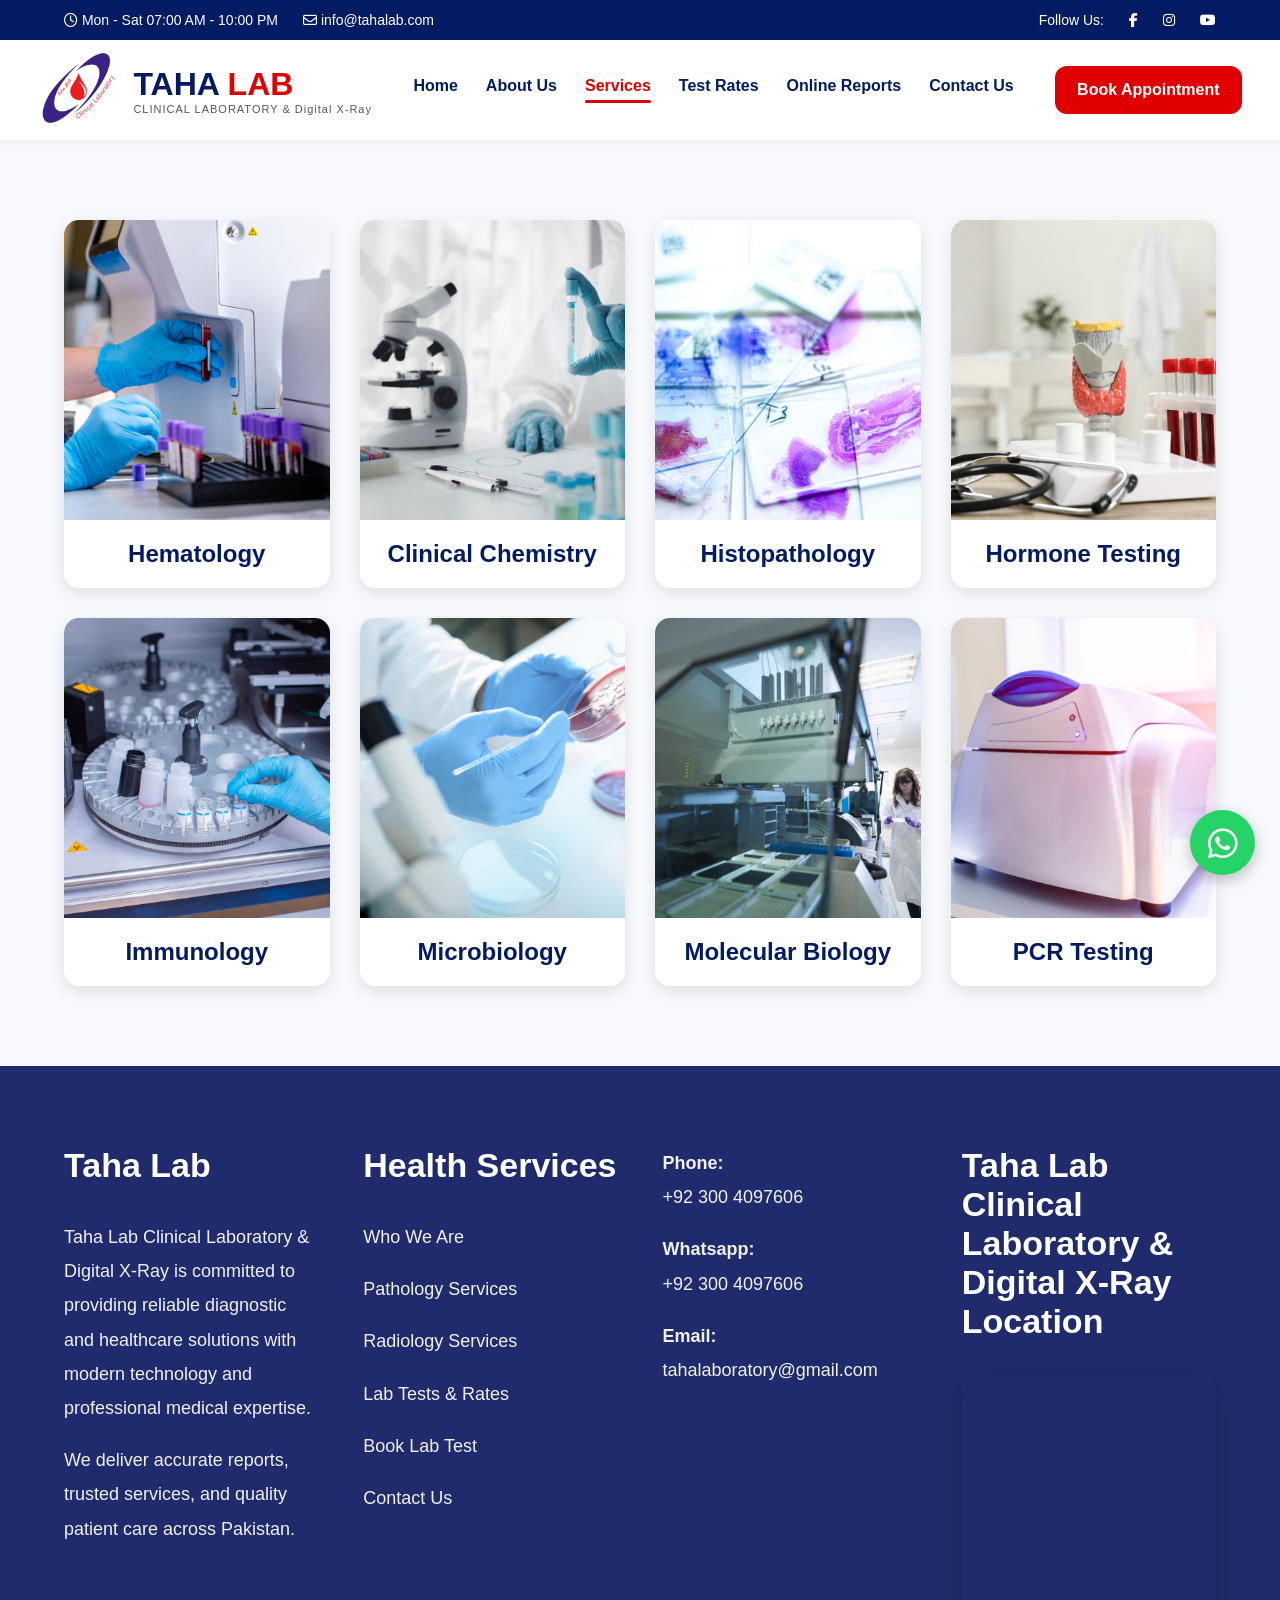
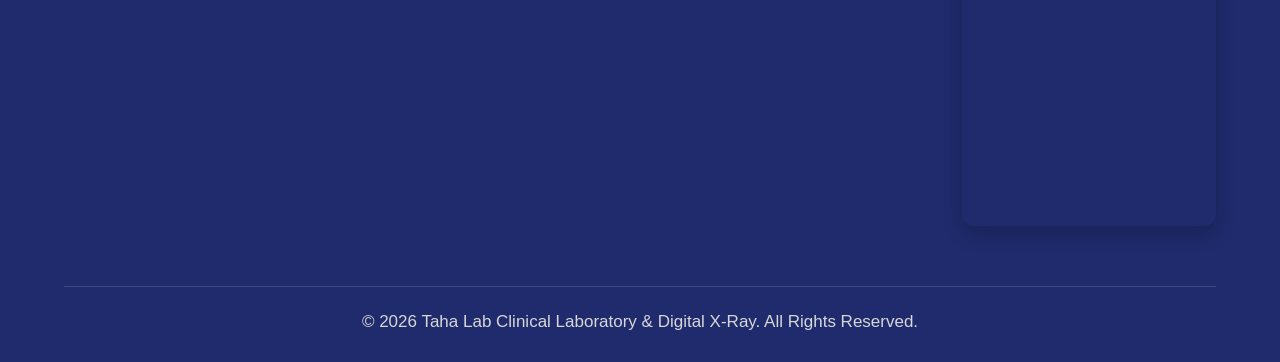
<file: services.html>
<!DOCTYPE html>
<html lang="en">
<head>
  <meta charset="UTF-8" />
  <meta name="viewport" content="width=device-width, initial-scale=1.0" />
  <title>Services - Taha Lab</title>
  <link rel="stylesheet" href="style.css" />
  <link rel="stylesheet" href="https://cdnjs.cloudflare.com/ajax/libs/font-awesome/6.5.1/css/all.min.css" />
</head>
<body>

  <!-- TOP BAR -->
  <div class="top-bar">
    <div class="top-left">
      <span><i class="fa-regular fa-clock"></i> Mon - Sat 07:00 AM - 10:00 PM</span>
      <span><i class="fa-regular fa-envelope"></i> info@tahalab.com</span>
    </div>
    <div class="top-right">
      <span>Follow Us:</span>
      <a href="https://www.facebook.com/TahaLaboratory" target="_blank"><i class="fab fa-facebook-f"></i></a>
      <a href="https://www.instagram.com/taha_labdx2000?utm_source=qr&igsh=MW01YnJlbHV1dWhndw%3D%3D/" target="_blank"><i class="fab fa-instagram"></i></a>
      <a href="https://youtube.com/" target="_blank"><i class="fab fa-youtube"></i></a>
  </a>
    </div>
  </div>

  <!-- NAVBAR -->
  <header>
    <a href="index.html" class="logo-section">
      <img src="logo.png" alt="Taha Lab Logo" />
      <div>
        <h1>TAHA <span>LAB</span></h1>
        <p>CLINICAL LABORATORY & Digital X-Ray</p>
      </div>
    </a>

    <nav id="navMenu">
      <a href="index.html">Home</a>
      <a href="about.html">About Us</a>
      <a href="services.html" class="active">Services</a>
      <a href="test-rates.html">Test Rates</a>
      <a href="online-reports.html">Online Reports</a>
      <a href="contactus.html">Contact Us</a>
    </nav>

    <a href="contactus.html" class="book-btn">Book Appointment</a>

    <div class="menu-btn" id="menuBtn">
      <i class="fa-solid fa-bars"></i>
    </div>
  </header>

  <!-- SERVICES GRID -->
  <div class="services-grid">

    <div class="service-card">
      <img src="hematology.jpg" alt="Hematology" />
      <h2>Hematology</h2>
    </div>

    <div class="service-card">
      <img src="clinical chemistry.jpg" alt="Clinical Chemistry" />
      <h2>Clinical Chemistry</h2>
    </div>

    <div class="service-card">
      <img src="histopathy.jpg" alt="Histopathology" />
      <h2>Histopathology</h2>
    </div>

    <div class="service-card">
      <img src="hormone testing.jpg" alt="Hormone Testing" />
      <h2>Hormone Testing</h2>
    </div>

    <div class="service-card">
      <img src="immunology.jpg" alt="Immunology" />
      <h2>Immunology</h2>
    </div>

    <div class="service-card">
      <img src="microbiology.jpg" alt="Microbiology" />
      <h2>Microbiology</h2>
    </div>

    <div class="service-card">
      <img src="molecular biology.jpg" alt="Molecular Biology" />
      <h2>Molecular Biology</h2>
    </div>

    <div class="service-card">
      <img src="pcr testing.jpg" alt="PCR Testing" />
      <h2>PCR Testing</h2>
    </div>

  </div>

  <!-- FOOTER -->
  <footer class="footer">
    <div class="footer-container">

      <div class="footer-box">
        <h2>Taha Lab</h2>
        <p>
          Taha Lab Clinical Laboratory & Digital X-Ray is committed to providing reliable diagnostic and
          healthcare solutions with modern technology and professional medical expertise.
        </p>
        <p>We deliver accurate reports, trusted services, and quality patient care across Pakistan.</p>
      </div>

      <div class="footer-box">
        <h2>Health Services</h2>
       <a href="about.html">Who We Are</a>

  <a href="services.html">Pathology Services</a>

  <a href="services.html">Radiology Services</a>

  <a href="test-rates.html">Lab Tests & Rates</a>

  <a href="test-rates.html">Book Lab Test</a>

  <a href="contactus.html">Contact Us</a>
      </div>

      <div class="footer-box">
        <p>
        <strong>Phone:</strong><br>
        +92 300 4097606
      </p>

      <p>
        <strong>Whatsapp:</strong><br>
        +92 300 4097606
      </p>

      <p>
        <strong>Email:</strong><br>
        tahalaboratory@gmail.com
      </p>

      </div>

      <div class="footer-box">
        <h2>Taha Lab Clinical Laboratory & Digital X-Ray Location</h2>
        <div class="footer-map">
          <iframe
            src="https://www.google.com/maps/embed?pb=!1m18!1m12!1m3!1d3399.6826827260415!2d74.39870007484686!3d31.560321974195723!2m3!1f0!2f0!3f0!3m2!1i1024!2i768!4f13.1!3m3!1m2!1s0x3919055740514109%3A0xa34acd808ecac7d0!2sTaha%20Lab%20and%20Digital%20x%20ray%20centre!5e0!3m2!1sen!2s!4v1778473107316!5m2!1sen!2s"
            width="600" height="450" style="border:0;" allowfullscreen="" loading="lazy"
            referrerpolicy="no-referrer-when-downgrade">
          </iframe>
        </div>
      </div>

    </div>
    <div class="footer-bottom">
      <p>© 2026 Taha Lab Clinical Laboratory & Digital X-Ray. All Rights Reserved.</p>
    </div>
  </footer>

  <!-- WHATSAPP FLOAT BUTTON -->
<a href="https://wa.me/923004097606" class="whatsapp-float" target="_blank">
    <i class="fab fa-whatsapp"></i>
  </a>

  <script src="script.js"></script>
  

</body>
</html>
</file>
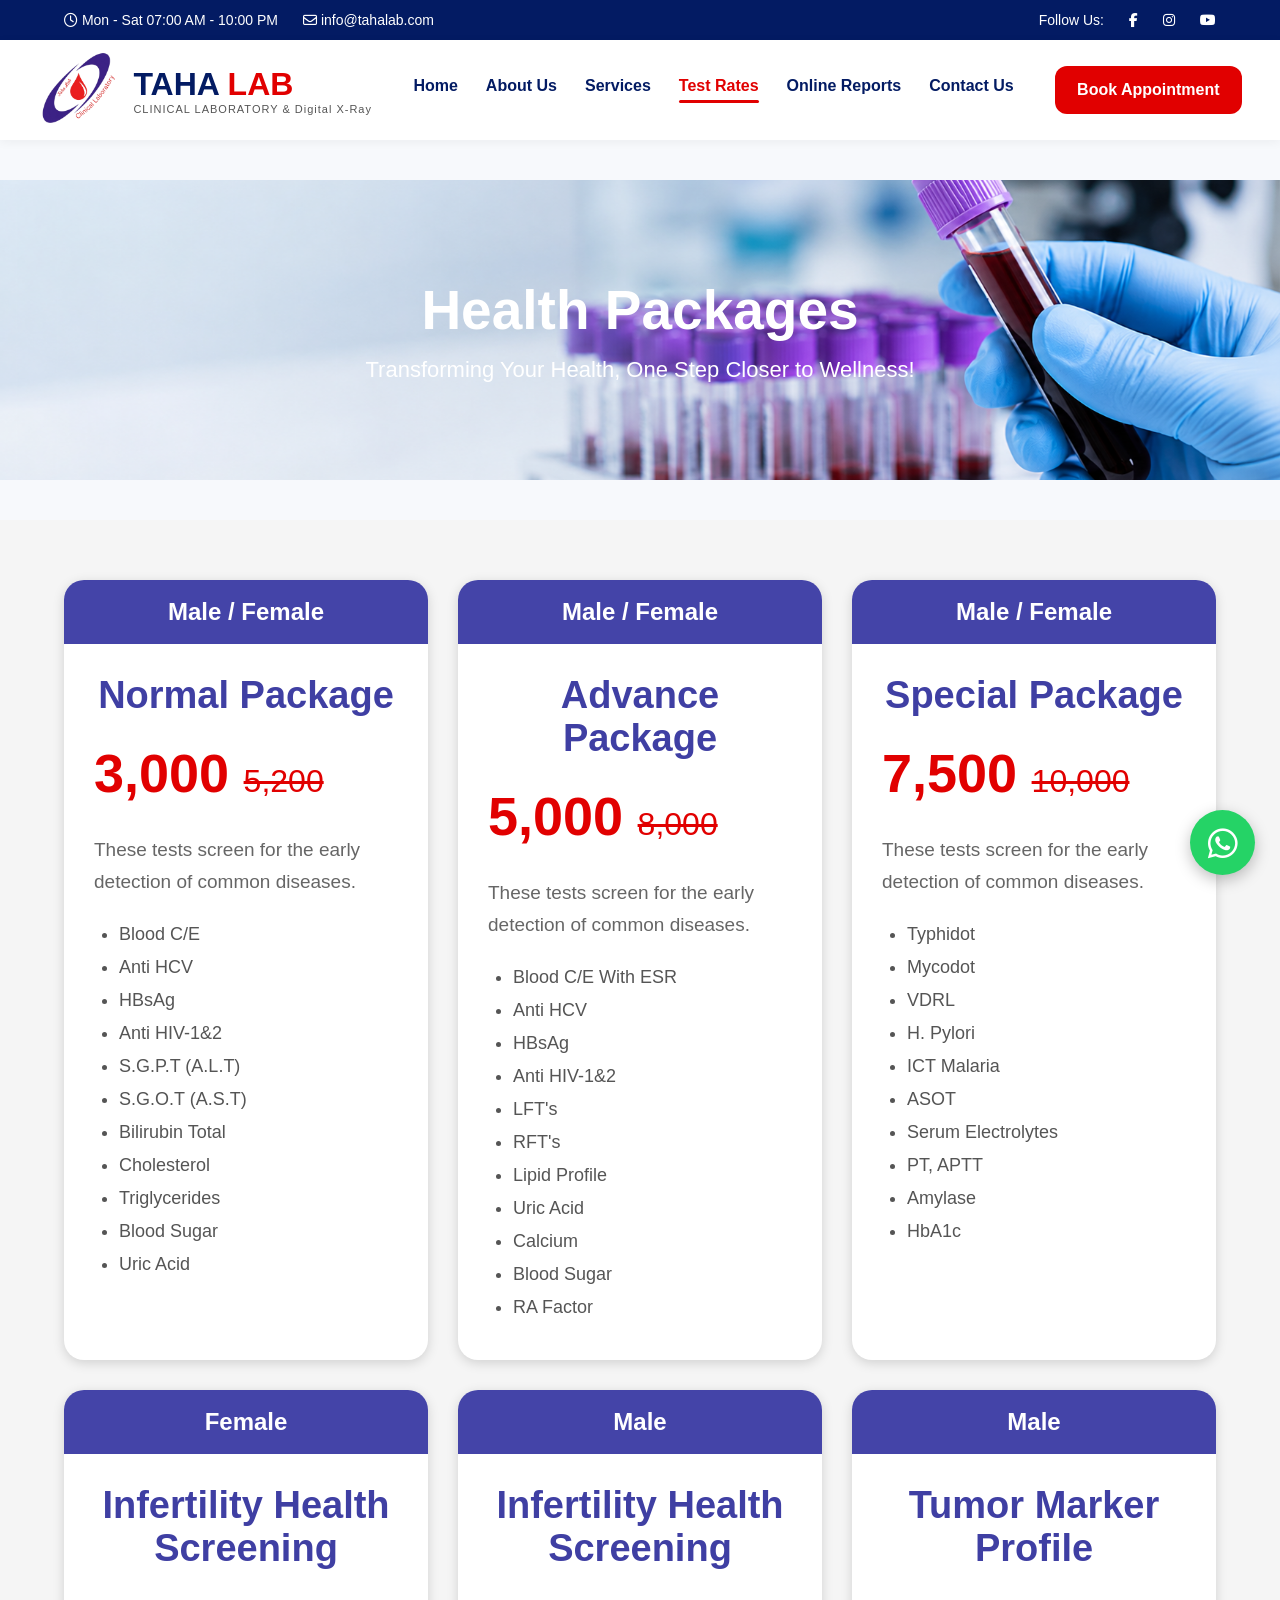
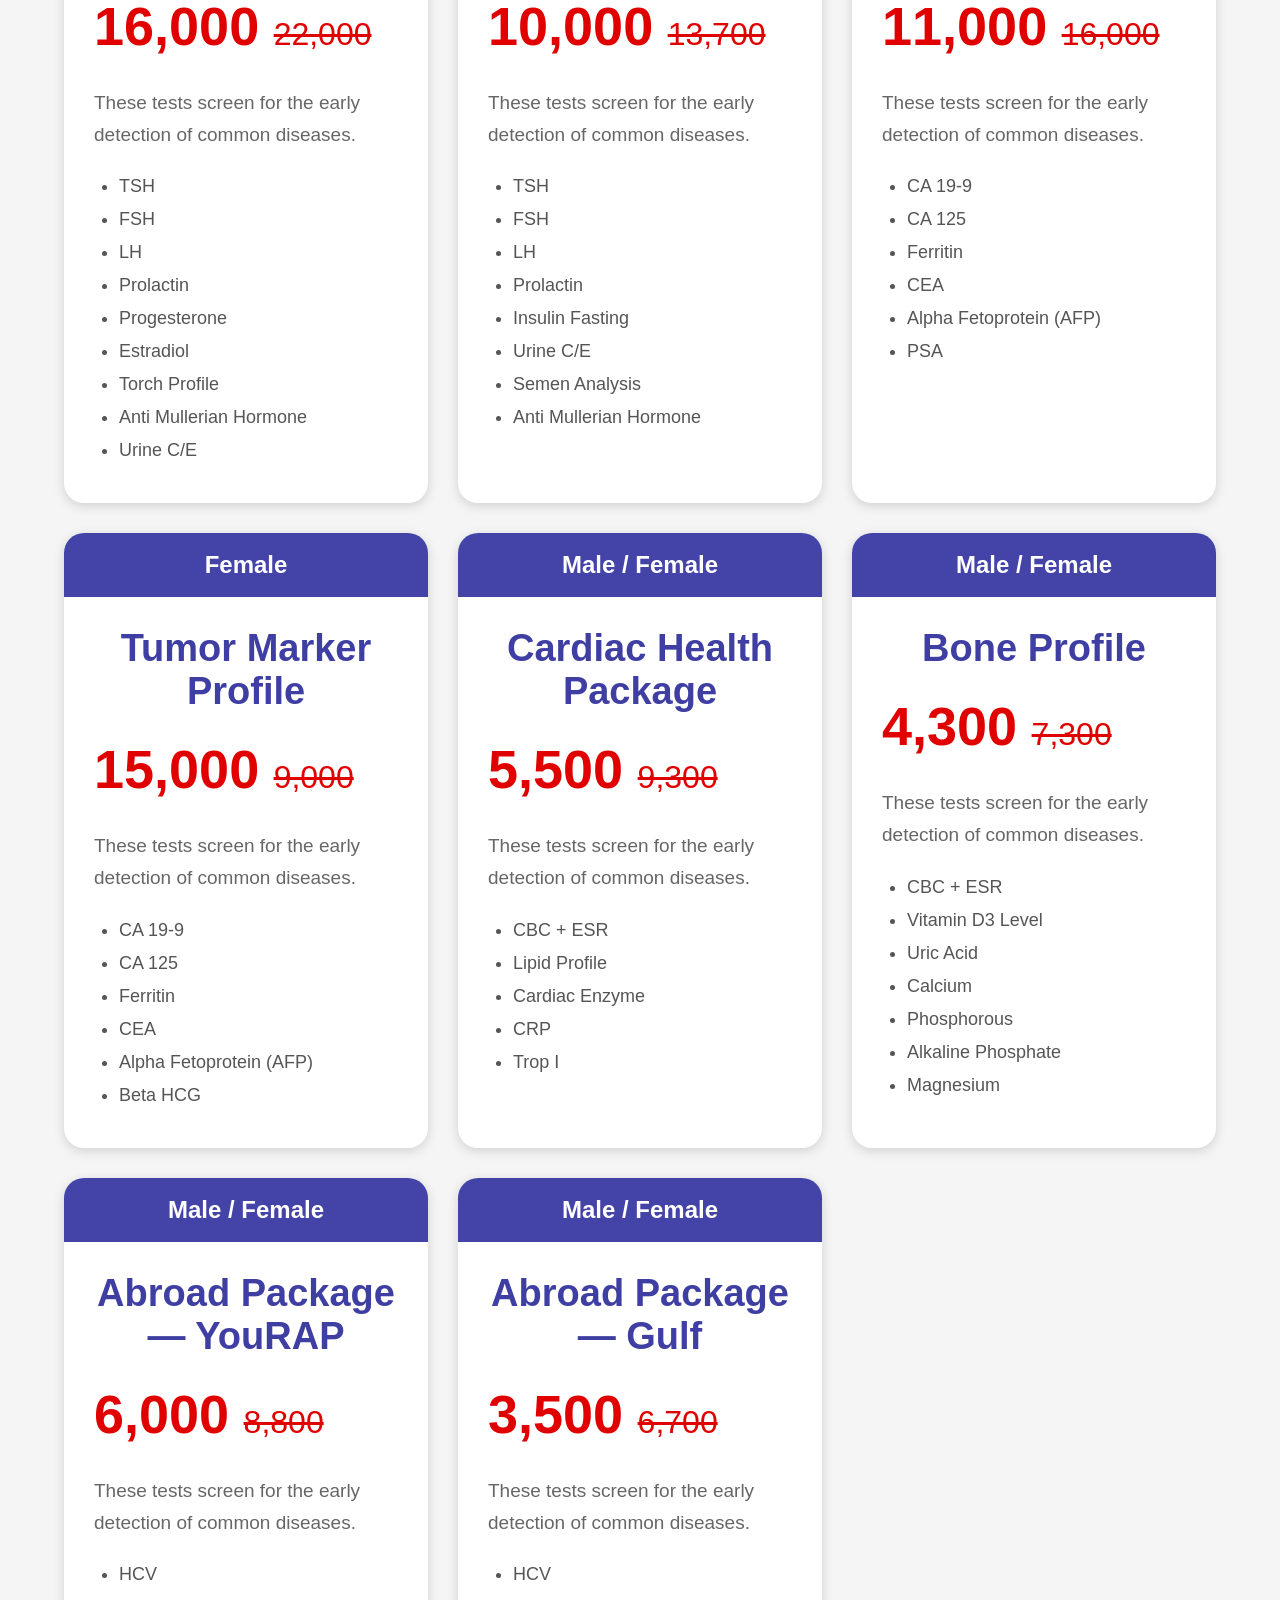
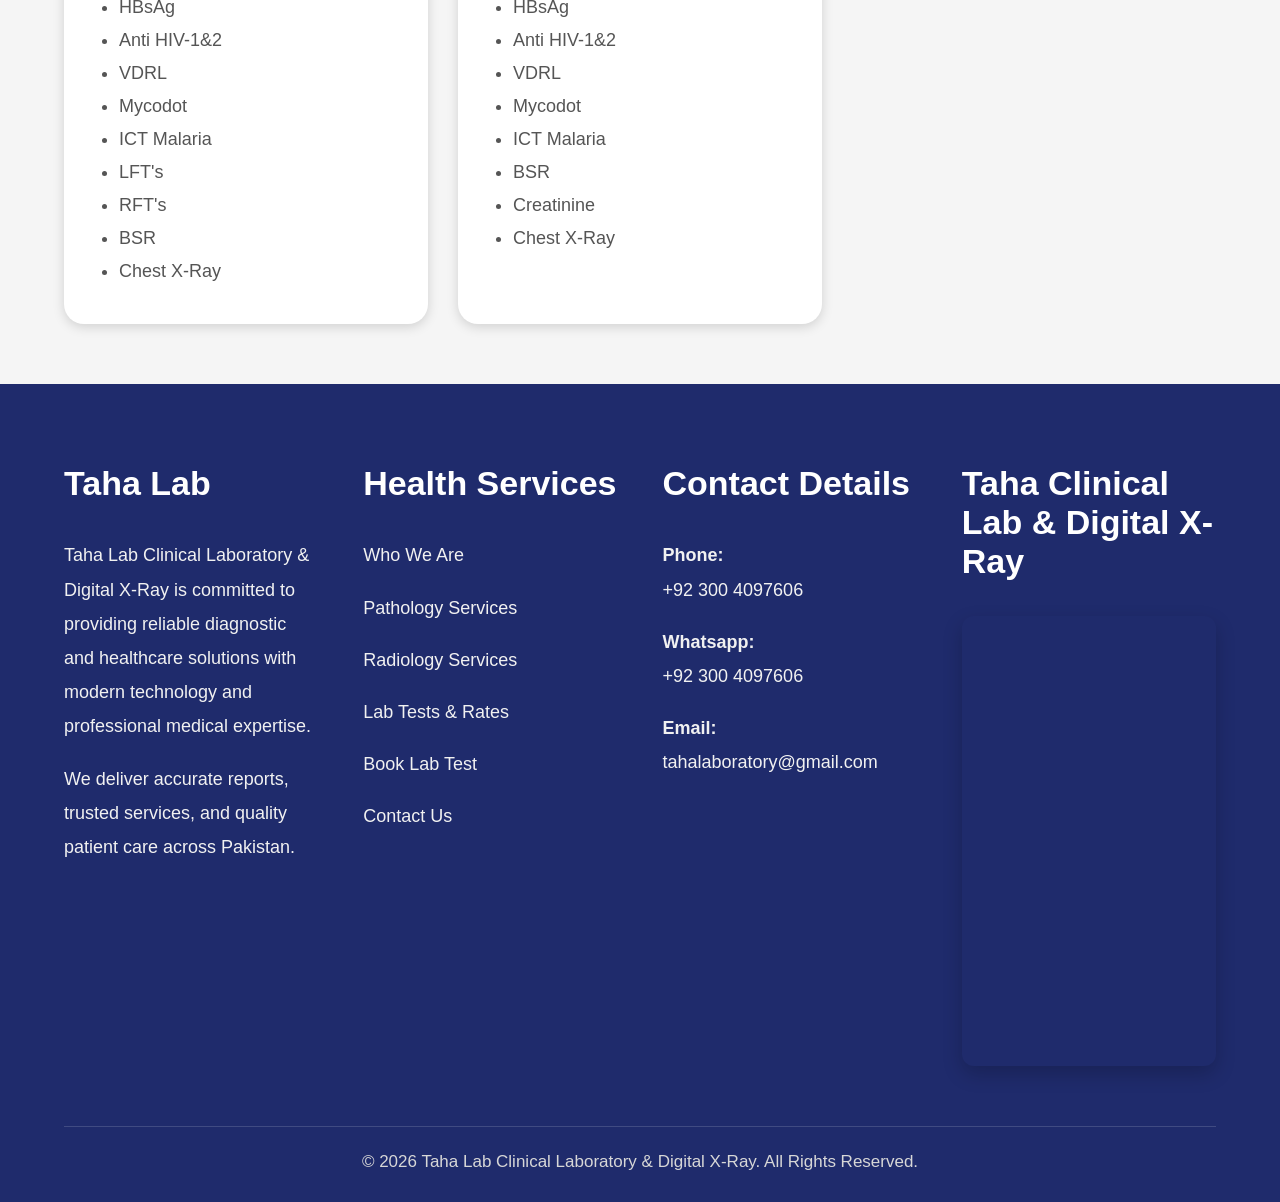
<file: test-rates.html>
<!DOCTYPE html>
<html lang="en">
<head>
  <meta charset="UTF-8" />
  <meta name="viewport" content="width=device-width, initial-scale=1.0" />
  <title>Test Rates - Taha Lab</title>
  <link rel="stylesheet" href="style.css" />
  <link rel="stylesheet" href="https://cdnjs.cloudflare.com/ajax/libs/font-awesome/6.5.1/css/all.min.css" />
</head>
<body>

  <!-- TOP BAR -->
  <div class="top-bar">
    <div class="top-left">
      <span><i class="fa-regular fa-clock"></i> Mon - Sat 07:00 AM - 10:00 PM</span>
      <span><i class="fa-regular fa-envelope"></i> info@tahalab.com</span>
    </div>
    <div class="top-right">
      <span>Follow Us:</span>
     <a href="https://www.facebook.com/TahaLaboratory" target="_blank"><i class="fab fa-facebook-f"></i></a>
      <a href="https://www.instagram.com/taha_labdx2000?utm_source=qr&igsh=MW01YnJlbHV1dWhndw%3D%3D/" target="_blank"><i class="fab fa-instagram"></i></a>
      <a href="https://youtube.com/" target="_blank"><i class="fab fa-youtube"></i></a>
    </div>
  </div>

  <!-- NAVBAR -->
  <header>
    <a href="index.html" class="logo-section">
      <img src="logo.png" alt="Taha Lab Logo" />
      <div>
        <h1>TAHA <span>LAB</span></h1>
        <p>CLINICAL LABORATORY & Digital X-Ray</p>
      </div>
    </a>

    <nav id="navMenu">
      <a href="index.html">Home</a>
      <a href="about.html">About Us</a>
      <a href="services.html">Services</a>
      <a href="test-rates.html" class="active">Test Rates</a>
      <a href="online-reports.html">Online Reports</a>
      <a href="contactus.html">Contact Us</a>
    </nav>

    <a href="contactus.html" class="book-btn">Book Appointment</a>

    <div class="menu-btn" id="menuBtn">
      <i class="fa-solid fa-bars"></i>
    </div>
  </header>

  <!-- BANNER -->
  <section class="image-text-section">
    <img src="testrate.bg.png" alt="Health Packages" />
    <div class="image-overlay">
      <h1>Health Packages</h1>
      <p>Transforming Your Health, One Step Closer to Wellness!</p>
    </div>
  </section>

  <!-- PACKAGES SECTION -->
  <section class="packages-section">

    <div class="package-card">
      <div class="package-top">Male / Female</div>
      <div class="package-body">
        <h2>Normal Package</h2>
        <div class="price">
          <span class="new-price">3,000</span>
          <span class="old-price">5,200</span>
        </div>
        <p>These tests screen for the early detection of common diseases.</p>
        <ul>
          <li>Blood C/E </li>
          <li>Anti HCV</li>
          <li>HBsAg</li>
          <li>Anti HIV-1&2</li>
          <li>S.G.P.T (A.L.T)</li>
          <li>S.G.O.T (A.S.T)</li>
          <li>Bilirubin Total</li>
          <li>Cholesterol</li>
          <li>Triglycerides</li>
          <li>Blood Sugar</li>
          <li>Uric Acid</li>
        </ul>
      </div>
    </div>

    <div class="package-card">
      <div class="package-top">Male / Female</div>
      <div class="package-body">
        <h2>Advance Package</h2>
        <div class="price">
          <span class="new-price">5,000</span>
          <span class="old-price">8,000</span>
        </div>
        <p>These tests screen for the early detection of common diseases.</p>
        <ul>
          <li>Blood C/E With ESR</li>
          <li>Anti HCV</li>
          <li>HBsAg</li>
          <li>Anti HIV-1&2</li>
          <li>LFT's</li>
          <li>RFT's</li>
          <li>Lipid Profile</li>
          <li>Uric Acid</li>
          <li>Calcium</li>
          <li>Blood Sugar</li>
          <li>RA Factor</li>
        </ul>
      </div>
    </div>

    <div class="package-card">
      <div class="package-top">Male / Female</div>
      <div class="package-body">
        <h2>Special Package</h2>
        <div class="price">
          <span class="new-price">7,500</span>
          <span class="old-price">10,000</span>
        </div>
        <p>These tests screen for the early detection of common diseases.</p>
        <ul>
          <li>Typhidot</li>
          <li>Mycodot</li>
          <li>VDRL</li>
          <li>H. Pylori</li>
          <li>ICT Malaria</li>
          <li>ASOT</li>
          <li>Serum Electrolytes</li>
          <li>PT, APTT</li>
          <li>Amylase</li>
          <li>HbA1c</li>
        </ul>
      </div>
    </div>

    <div class="package-card">
      <div class="package-top">Female</div>
      <div class="package-body">
        <h2>Infertility Health Screening</h2>
        <div class="price">
          <span class="new-price">16,000</span>
          <span class="old-price">22,000</span>
        </div>
        <p>These tests screen for the early detection of common diseases.</p>
        <ul>
          <li>TSH</li>
          <li>FSH</li>
          <li>LH</li>
          <li>Prolactin</li>
          <li>Progesterone</li>
          <li>Estradiol</li>
          <li>Torch Profile</li>
          <li>Anti Mullerian Hormone</li>
          <li>Urine C/E</li>
        </ul>
      </div>
    </div>

    <div class="package-card">
      <div class="package-top">Male</div>
      <div class="package-body">
        <h2>Infertility Health Screening</h2>
        <div class="price">
          <span class="new-price">10,000</span>
          <span class="old-price">13,700</span>
        </div>
        <p>These tests screen for the early detection of common diseases.</p>
        <ul>
          <li>TSH</li>
          <li>FSH</li>
          <li>LH</li>
          <li>Prolactin</li>
          <li>Insulin Fasting</li>
          <li>Urine C/E</li>
          <li>Semen Analysis</li>
          <li>Anti Mullerian Hormone</li>
        </ul>
      </div>
    </div>

    <div class="package-card">
      <div class="package-top">Male</div>
      <div class="package-body">
        <h2>Tumor Marker Profile</h2>
        <div class="price">
          <span class="new-price">11,000</span>
          <span class="old-price">16,000</span>
        </div>
        <p>These tests screen for the early detection of common diseases.</p>
        <ul>
          <li>CA 19-9</li>
          <li>CA 125</li>
          <li>Ferritin</li>
          <li>CEA</li>
          <li>Alpha Fetoprotein (AFP)</li>
          <li>PSA</li>
        </ul>
      </div>
    </div>

    <div class="package-card">
      <div class="package-top">Female</div>
      <div class="package-body">
        <h2>Tumor Marker Profile</h2>
        <div class="price">
          <span class="new-price">15,000</span>
          <span class="old-price">9,000</span>
        </div>
        <p>These tests screen for the early detection of common diseases.</p>
        <ul>
          <li>CA 19-9</li>
          <li>CA 125</li>
          <li>Ferritin</li>
          <li>CEA</li>
          <li>Alpha Fetoprotein (AFP)</li>
          <li>Beta HCG</li>
        </ul>
      </div>
    </div>

    <div class="package-card">
      <div class="package-top">Male / Female</div>
      <div class="package-body">
        <h2>Cardiac Health Package</h2>
        <div class="price">
          <span class="new-price">5,500</span>
          <span class="old-price">9,300</span>
        </div>
        <p>These tests screen for the early detection of common diseases.</p>
        <ul>
          <li>CBC + ESR</li>
          <li>Lipid Profile</li>
          <li>Cardiac Enzyme</li>
          <li>CRP</li>
          <li>Trop I</li>
        </ul>
      </div>
    </div>

    <div class="package-card">
      <div class="package-top">Male / Female</div>
      <div class="package-body">
        <h2>Bone Profile</h2>
        <div class="price">
          <span class="new-price">4,300</span>
          <span class="old-price">7,300</span>
        </div>
        <p>These tests screen for the early detection of common diseases.</p>
        <ul>
          <li>CBC + ESR</li>
          <li>Vitamin D3 Level</li>
          <li>Uric Acid</li>
          <li>Calcium</li>
          <li>Phosphorous</li>
          <li>Alkaline Phosphate</li>
          <li>Magnesium</li>
        </ul>
      </div>
    </div>

    <div class="package-card">
      <div class="package-top">Male / Female</div>
      <div class="package-body">
        <h2>Abroad Package — YouRAP</h2>
        <div class="price">
          <span class="new-price">6,000</span>
          <span class="old-price">8,800</span>
        </div>
        <p>These tests screen for the early detection of common diseases.</p>
        <ul>
          <li>HCV</li>
          <li>HBsAg</li>
          <li>Anti HIV-1&2</li>
          <li>VDRL</li>
          <li>Mycodot</li>
          <li>ICT Malaria</li>
          <li>LFT's</li>
          <li>RFT's</li>
          <li>BSR</li>
          <li>Chest X-Ray</li>
        </ul>
      </div>
    </div>

    <div class="package-card">
      <div class="package-top">Male / Female</div>
      <div class="package-body">
        <h2>Abroad Package — Gulf</h2>
        <div class="price">
          <span class="new-price">3,500</span>
          <span class="old-price">6,700</span>
        </div>
        <p>These tests screen for the early detection of common diseases.</p>
        <ul>
          <li>HCV</li>
          <li>HBsAg</li>
          <li>Anti HIV-1&2</li>
          <li>VDRL</li>
          <li>Mycodot</li>
          <li>ICT Malaria</li>
          <li>BSR</li>
          <li>Creatinine</li>
          <li>Chest X-Ray</li>
        </ul>
      </div>
    </div>

  </section>

  <!-- FOOTER -->
  <footer class="footer">
    <div class="footer-container">

      <div class="footer-box">
        <h2>Taha Lab</h2>
        <p>
          Taha Lab Clinical Laboratory & Digital X-Ray is committed to providing reliable diagnostic and
          healthcare solutions with modern technology and professional medical expertise.
        </p>
        <p>We deliver accurate reports, trusted services, and quality patient care across Pakistan.</p>
      </div>

      <div class="footer-box">
        <h2>Health Services</h2>
      <a href="about.html">Who We Are</a>

  <a href="services.html">Pathology Services</a>

  <a href="services.html">Radiology Services</a>

  <a href="test-rates.html">Lab Tests & Rates</a>

  <a href="test-rates.html">Book Lab Test</a>

  <a href="contactus.html">Contact Us</a>
      </div>

      <div class="footer-box">
        <h2>Contact Details</h2>
        <p>
        <strong>Phone:</strong><br>
        +92 300 4097606
      </p>

      <p>
        <strong>Whatsapp:</strong><br>
        +92 300 4097606
      </p>

      <p>
        <strong>Email:</strong><br>
        tahalaboratory@gmail.com
      </p>

      </div>

      <div class="footer-box">
        <h2>Taha Clinical Lab & Digital X-Ray</h2>
        <div class="footer-map">
          <iframe
            src="https://www.google.com/maps/embed?pb=!1m18!1m12!1m3!1d3399.6826827260415!2d74.39870007484686!3d31.560321974195723!2m3!1f0!2f0!3f0!3m2!1i1024!2i768!4f13.1!3m3!1m2!1s0x3919055740514109%3A0xa34acd808ecac7d0!2sTaha%20Lab%20and%20Digital%20x%20ray%20centre!5e0!3m2!1sen!2s!4v1778473107316!5m2!1sen!2s"
            width="600" height="450" style="border:0;" allowfullscreen="" loading="lazy"
            referrerpolicy="no-referrer-when-downgrade">
          </iframe>
        </div>
      </div>

    </div>
    <div class="footer-bottom">
      <p>© 2026 Taha Lab Clinical Laboratory & Digital X-Ray. All Rights Reserved.</p>
    </div>
  </footer>

  <!-- WHATSAPP FLOAT BUTTON -->
<a href="https://wa.me/923004097606" class="whatsapp-float" target="_blank">
    <i class="fab fa-whatsapp"></i>
  </a>

  <script src="script.js"></script>
  
</body>
</html>
</file>
<file: style.css>
/* ==============================================
   RESET & BASE
   ============================================== */
*, *::before, *::after {
  margin: 0;
  padding: 0;
  box-sizing: border-box;
}

body {
  font-family: Arial, sans-serif;
  background: #f7f9fc;
  overflow-x: hidden;
  -webkit-font-smoothing: antialiased;
  scroll-behavior: smooth;
}

img {
  max-width: 100%;
  height: auto;
  display: block;
}

/* ==============================================
   TOP BAR
   ============================================== */
.top-bar {
  background: #031b63;
  color: white;
  display: flex;
  justify-content: space-between;
  align-items: center;
  padding: 12px 5%;
  font-size: 14px;
}

.top-left,
.top-right {
  display: flex;
  gap: 25px;
  align-items: center;
}

/* ==============================================
   HEADER / NAVBAR
   ============================================== */
header {
  background: white;
  display: flex;
  justify-content: space-between;
  align-items: center;
  padding: 10px 3%;
  box-shadow: 0 2px 10px rgba(0, 0, 0, 0.05);
  position: sticky;
  top: 0;
  z-index: 1000;
}

.logo-section {
  display: flex;
  align-items: center;
  gap: 15px;
  text-decoration: none;
}

.logo-section img { width: 80px; }

.logo-section h1 {
  font-size: 32px;
  color: #031b63;
}

.logo-section h1 span { color: #e10000; }

.logo-section p {
  color: #555;
  letter-spacing: 1px;
  font-size: 11px;
}

nav {
  display: flex;
  gap: 28px;
}

/* NAV LINKS */

nav a{
  position:relative;
  text-decoration:none;
  color:#031b63;
  font-weight:600;
  padding-bottom:8px;

  transition:0.3s ease;
}

/* UNDERLINE EFFECT */

nav a::after{
  content:'';
  position:absolute;

  left:0;
  bottom:0;

  width:0%;
  height:3px;

  background:#e10000;
  border-radius:20px;

  transition:0.35s ease;
}

/* HOVER */

nav a:hover{
  color:#e10000;
}

nav a:hover::after{
  width:100%;
}

/* ACTIVE PAGE */

nav a.active{
  color:#e10000;
}

nav a.active::after{
  width:100%;
}

.book-btn {
  background: #e10000;
  color: white;
  border: none;
  padding: 15px 22px;
  border-radius: 12px;
  cursor: pointer;
  font-weight: bold;
  text-decoration: none;
  display: inline-block;
  transition: all 0.35s ease;
}

.menu-btn {
  display: none;
  font-size: 28px;
  cursor: pointer;
}

/* ==============================================
   HERO SLIDER
   ============================================== */
.hero-slider {
  position: relative;
  width: 100%;
  height: 650px;
  overflow: hidden;
}

.slide {
  position: absolute;
  inset: 0;
  opacity: 0;
  transition: opacity 1.5s;
}

.slide.active {
  opacity: 1;
  z-index: 1;
}

.slide img {
  width: 100%;
  height: 100%;
  object-fit: cover;
}

.slide-overlay {
  position: absolute;
  inset: 0;
  background: rgba(0, 0, 0, 0.45);
}

.slide-content {
  position: absolute;
  top: 50%;
  left: 50%;
  transform: translate(-50%, -50%);
  text-align: center;
  color: white;
  width: 100%;
  padding: 20px;
  z-index: 2;
}

.slide-content h1 {
  font-size: 72px;
  margin-bottom: 20px;
  opacity: 0;
  transform: translateY(60px);
  animation: slideText 1s forwards 0.5s;
}

.slide-content p {
  font-size: 32px;
  opacity: 0;
  transform: translateY(60px);
  animation: slideText 1s forwards 1s;
}

@keyframes slideText {
  to {
    opacity: 1;
    transform: translateY(0);
  }
}

.slider-dots {
  position: absolute;
  bottom: 35px;
  left: 50%;
  transform: translateX(-50%);
  display: flex;
  gap: 12px;
  z-index: 5;
}

.dot {
  width: 14px;
  height: 14px;
  background: rgba(255, 255, 255, 0.5);
  border-radius: 50%;
  cursor: pointer;
  transition: background 0.3s, transform 0.3s;
}

.dot.active {
  background: white;
  transform: scale(1.2);
}

/* ==============================================
   FEATURES BAR
   ============================================== */
.features {
  display: grid;
  grid-template-columns: repeat(4, 1fr);
  gap: 20px;
  margin-top: 40px;
}

.feature-box {
  background: white;
  padding: 18px;
  border-radius: 16px;
  text-align: center;
  box-shadow: 0 4px 10px rgba(0, 0, 0, 0.05);
}

.feature-box i {
  color: #031b63;
  font-size: 24px;
  margin-bottom: 10px;
}

/* ==============================================
   QUICK CARDS
   ============================================== */
.quick-section {
  display: grid;
  grid-template-columns: repeat(4, 1fr);
  gap: 25px;
  padding: 50px 5%;
  margin-top: -40px;
}

.quick-card {
  background: white;
  padding: 30px;
  border-radius: 24px;
  display: flex;
  gap: 20px;
  align-items: center;
  box-shadow: 0 5px 20px rgba(0, 0, 0, 0.08);
  text-decoration: none;
  color: inherit;
  cursor: pointer;
  transition: all 0.35s ease;
}

.quick-card:hover {
  transform: translateY(-12px);
  box-shadow: 0 12px 30px rgba(0, 0, 0, 0.18);
}

.quick-card:hover .icon { transform: scale(1.1); }
.quick-card:hover h3    { color: #e10000; }

.icon {
  width: 70px;
  height: 70px;
  border-radius: 50%;
  display: flex;
  justify-content: center;
  align-items: center;
  color: white;
  font-size: 28px;
  flex-shrink: 0;
  transition: all 0.35s ease;
}

.blue { background: #031b63; }
.red  { background: #e10000; }

.quick-card h3 {
  color: #031b63;
  margin-bottom: 8px;
  transition: color 0.35s ease;
}

.quick-card p {
  color: #666;
  line-height: 1.6;
}
/* ==============================================
   HEALTH PACKAGES HEADING SECTION
   ============================================== */

.test-rate-section{
  padding:90px 5% 40px;
  text-align:center;
  background:#f5f7fb;
}

.banner-overlay{
  max-width:1100px;
  margin:auto;
}

.banner-overlay h1{
  font-size:68px;
  font-weight:800;
  color:#2f3559;
  margin-bottom:25px;

  letter-spacing:1px;
  position:relative;
}

/* RED UNDERLINE */

.banner-overlay h1::after{
  content:'';

  width:100%;
  max-width:420px;

  height:5px;
  background:#e10000;

  position:absolute;
  left:50%;
  bottom:-18px;

  transform:translateX(-50%);
  border-radius:20px;
}

.banner-overlay p{
  font-size:24px;
  line-height:1.9;
  color:#555;

  max-width:1000px;
  margin:auto;
  margin-top:40px;
}

/* MOBILE */

@media(max-width:700px){

  .test-rate-section{
    padding:70px 5% 30px;
  }

  .banner-overlay h1{
    font-size:42px;
  }

  .banner-overlay p{
    font-size:18px;
    line-height:1.8;
  }

}
/* ==============================================
   PACKAGES GRID  (index.html preview)
   ============================================== */
.packages-grid {
  display: grid;
  grid-template-columns: repeat(3, 1fr);
  gap: 35px;
  padding: 60px 5%;
  background: #f8f9fc;
}

.package-box {
  background: white;
  border-radius: 25px;
  overflow: hidden;
  box-shadow: 0 5px 20px rgba(0, 0, 0, 0.08);
  transition: all 0.35s ease;
}

.package-box:hover { transform: translateY(-10px); }

.package-top {
  background: #4444a8;
  color: white;
  text-align: center;
  padding: 18px;
  font-size: 24px;
  font-weight: bold;
}

.package-content {
  padding: 40px;
}

.package-content h3 {
  color: #4444a8;
  font-size: 42px;
  line-height: 1.3;
  margin-bottom: 35px;
}

.price { margin-bottom: 30px; }

.new-price {
  color: #e10000;
  font-size: 54px;
  font-weight: bold;
}

.old-price {
  color: #e10000;
  font-size: 32px;
  text-decoration: line-through;
  margin-left: 10px;
}

.package-description {
  color: #666;
  line-height: 1.8;
  margin-bottom: 30px;
  font-size: 20px;
}

.package-content ul {
  margin-bottom: 35px;
  padding-left: 20px;
}

.package-content ul li {
  margin-bottom: 18px;
  color: #444;
  font-size: 19px;
}

.package-btn{
  width:100%;
  display:flex;
  justify-content:center;
  align-items:center;

  padding:18px;
  margin-top:20px;

  background:#031b63;
  color:white;

  border-radius:14px;

  text-decoration:none;
  font-size:18px;
  font-weight:700;

  transition:0.35s ease;
}

/* HOVER EFFECT */

.package-btn:hover{

  background:#e10000;

  transform:translateY(-4px);

  box-shadow:0 12px 25px rgba(225,0,0,0.25);

}

/* ==============================================
   PACKAGES SECTION  (test-rates.html)
   ============================================== */
.packages-section {
  display: grid;
  grid-template-columns: repeat(3, 1fr);
  gap: 30px;
  padding: 60px 5%;
  background: #f5f5f5;
}

.package-card {
  background: white;
  border-radius: 20px;
  overflow: hidden;
  box-shadow: 0 3px 12px rgba(0, 0, 0, 0.15);
  transition: all 0.35s ease;
}

.package-card:hover {
  transform: translateY(-10px);
  box-shadow: 0 10px 25px rgba(0, 0, 0, 0.25);
}

.package-card:hover .package-top      { background: #e10000; }
.package-card:hover .package-body h2  { color: #e10000; }

.package-body { padding: 30px; }

.package-body h2 {
  text-align: center;
  color: #3f3fa3;
  font-size: 38px;
  margin-bottom: 25px;
  transition: color 0.35s ease;
}

.package-body p {
  color: #666;
  font-size: 19px;
  line-height: 1.7;
  margin-bottom: 25px;
}

.package-body ul { padding-left: 25px; }

.package-body ul li {
  font-size: 18px;
  color: #555;
  margin-bottom: 12px;
}

/* ==============================================
   IMAGE TEXT SECTION  (test-rates.html banner)
   ============================================== */
.image-text-section {
  position: relative;
  width: 100%;
  margin: 40px 0;
}

.image-text-section img {
  width: 100%;
  height: 300px;
  object-fit: cover;
  display: block;
}

.image-overlay {
  position: absolute;
  top: 50%;
  left: 50%;
  transform: translate(-50%, -50%);
  text-align: center;
  color: white;
}

.image-overlay h1 { font-size: 55px; margin-bottom: 15px; }
.image-overlay p  { font-size: 22px; }

/* ==============================================
   SERVICES GRID  (services.html)
   ============================================== */
.services-grid {
  display: grid;
  grid-template-columns: repeat(4, 1fr);
  gap: 30px;
  padding: 80px 5%;
}

.service-card {
  background: white;
  border-radius: 15px;
  overflow: hidden;
  box-shadow: 0 5px 15px rgba(0, 0, 0, 0.1);
  transition: all 0.35s ease;
}

.service-card:hover { transform: translateY(-10px); }

.service-card img {
  width: 100%;
  height: 300px;
  object-fit: cover;
}

.service-card h2 {
  padding: 20px;
  text-align: center;
  color: #031b63;
  font-size: 24px;
}

/* ==============================================
   ABOUT TAHA LAB
   ============================================== */
.about-taha {
  padding: 90px 5%;
  background: #f7f9fc;
  text-align: center;
}

.about-taha-content { max-width: 1200px; margin: auto; }

.about-taha h2 {
  font-size: 58px;
  color: #031b63;
  margin-bottom: 35px;
  font-weight: bold;
}

.about-taha p {
  font-size: 22px;
  line-height: 2;
  color: #555;
}

/* ==============================================
   ABOUT PAGE  (about.html)
   ============================================== */
.about-page {
  padding: 70px 5%;
  background: #f5f6fa;
  min-height: 100vh;
}

.about-banner h1 {
  font-size: 60px;
  color: #031b63;
  margin-bottom: 25px;
  font-weight: bold;
}

.about-banner p {
  font-size: 24px;
  line-height: 1.9;
  color: #555;
  margin-bottom: 20px;
  max-width: 1400px;
}

.about-banner strong { color: #031b63; }

/* ==============================================
   MESSAGE BOXES PREMIUM DESIGN
   ============================================== */

.message-container{
  margin-top:70px;
  display:grid;
  grid-template-columns:repeat(2,1fr);
  gap:30px;
}

.message-box{
  position:relative;
  padding:45px 40px;
  border-radius:18px;
  overflow:hidden;
  color:white;
  box-shadow:0 12px 30px rgba(0,0,0,0.12);

  transition:all 0.4s ease;
}

/* HOVER EFFECT */

.message-box:hover{
  transform:translateY(-8px);
  box-shadow:0 18px 40px rgba(0,0,0,0.18);
}

/* COLORS */

.blue-box{
  background:linear-gradient(
    135deg,
    #4b49b6,
    #3d3aa0
  );
}

.red-box{
  background:linear-gradient(
    135deg,
    #f00000,
    #d50000
  );
}

/* TOP SHAPE */

.message-box::before{
  content:'';
  position:absolute;
  top:-30px;
  left:-20px;
  width:120%;
  height:80px;

  background:rgba(255,255,255,0.18);

  transform:rotate(-2deg);
}

/* BOTTOM POINTER */

.message-box::after{
  content:'';
  position:absolute;
  bottom:-18px;
  left:90px;

  width:0;
  height:0;

  border-left:20px solid transparent;
  border-right:20px solid transparent;
  border-top:20px solid currentColor;

  opacity:0.9;
}

/* TEXT */

.message-box h2{
  position:relative;
  z-index:2;

  font-size:34px;
  line-height:1.5;
  margin-bottom:20px;
  font-weight:700;
}

.message-box p{
  position:relative;
  z-index:2;

  font-size:21px;
  line-height:1.8;
  opacity:0.95;
}

/* MOBILE */

@media(max-width:900px){

  .message-container{
    grid-template-columns:1fr;
  }

}

@media(max-width:600px){

  .message-box{
    padding:35px 25px;
  }

  .message-box h2{
    font-size:26px;
  }

  .message-box p{
    font-size:17px;
  }

}

/* ==============================================
   CONTACT PAGE  (contactus.html)
   ============================================== */
.contact-hero {
  position: relative;
  width: 100%;
  height: 350px;
  overflow: hidden;
}

.contact-hero img {
  width: 100%;
  height: 100%;
  object-fit: cover;
  display: block;
}

.contact-overlay {
  position: absolute;
  inset: 0;
  background: rgba(0, 0, 0, 0.45);
  display: flex;
  justify-content: center;
  align-items: center;
}

.contact-overlay h1 {
  color: white;
  font-size: 65px;
  font-weight: bold;
}

.contact-section {
  width: 90%;
  margin: -80px auto 80px;
  display: grid;
  grid-template-columns: 2fr 1fr;
  gap: 30px;
  position: relative;
  z-index: 10;
}

.contact-form-box {
  background: white;
  padding: 50px;
  box-shadow: 0 5px 20px rgba(0, 0, 0, 0.1);
}

.contact-text {
  font-size: 20px;
  line-height: 1.9;
  color: #555;
  margin-bottom: 40px;
}

.contact-form-box h2 {
  color: #031b63;
  font-size: 36px;
  margin-bottom: 10px;
}

.small-text {
  color: #777;
  margin-bottom: 40px;
}

.input-row {
  display: grid;
  grid-template-columns: 1fr 1fr;
  gap: 25px;
  margin-bottom: 30px;
}

.contact-form input,
.contact-form textarea {
  width: 100%;
  padding: 16px;
  border: none;
  border-bottom: 2px solid #ccc;
  font-size: 16px;
  outline: none;
  background: transparent;
}

.contact-form textarea {
  height: 140px;
  resize: none;
  margin-bottom: 30px;
}

.contact-form button {
  background: #3f3fa3;
  color: white;
  border: none;
  padding: 16px 35px;
  border-radius: 8px;
  font-size: 16px;
  font-weight: bold;
  cursor: pointer;
  transition: all 0.35s ease;
}

.contact-form button:hover { background: #e10000; }

.contact-info {
  display: flex;
  flex-direction: column;
  gap: 25px;
}

.hours-box {
  background: #4d79c7;
  color: white;
  padding: 35px;
}

.hours-box h3 {
  margin-bottom: 25px;
  font-size: 28px;
}

.hours-row {
  display: flex;
  justify-content: space-between;
  border-bottom: 1px solid rgba(255, 255, 255, 0.3);
  padding: 15px 0;
  font-size: 16px;
}

.info-box {
  background: white;
  padding: 35px;
  box-shadow: 0 5px 20px rgba(0, 0, 0, 0.1);
}

.info-box p {
  display: flex;
  gap: 15px;
  align-items: flex-start;
  margin-bottom: 25px;
  color: #444;
  font-size: 17px;
  line-height: 1.7;
}

.info-box i {
  color: #3f3fa3;
  font-size: 20px;
  margin-top: 3px;
}

/* ==============================================
   TRUST SECTION
   ============================================== */
.trust-section{
  position:relative;
  width:100%;
  padding:120px 5%;
  overflow:hidden;

  background-image:url('patient.png');
  background-size:cover;
  background-position:center;
  background-repeat:no-repeat;
  background-attachment:fixed;
}

.trust-overlay {
  position: absolute;
  top: 0;
  left: 0;
  width: 100%;
  height: 100%;
  background: rgba(0, 0, 0, 0.45);
}

.trust-content {
  position: relative;
  z-index: 2;
  text-align: center;
  color: white;
}

.trust-content h2 {
  font-size: 65px;
  margin-bottom: 30px;
  font-weight: bold;
}

.trust-content p {
  max-width: 1200px;
  margin: auto;
  font-size: 24px;
  line-height: 1.9;
}

.trust-stats {
  margin-top: 70px;
  display: grid;
  grid-template-columns: repeat(4, 1fr);
  background: rgba(0, 0, 0, 0.35);
  backdrop-filter: blur(3px);
}

.stat-box {
  padding: 40px 20px;
  border-right: 1px solid rgba(255, 255, 255, 0.3);
  transition: all 0.35s ease;
}

.stat-box:last-child { border-right: none; }

.stat-box h3 {
  font-size: 60px;
  margin-bottom: 15px;
  font-weight: bold;
}

.stat-box span {
  font-size: 28px;
  font-weight: 600;
}

/* ==============================================
   PREMIUM FOOTER
   ============================================== */

.footer{
  background:#1f2b6c;
  color:white;
  padding:80px 5% 30px;
}

.footer-container{
  display:grid;
  grid-template-columns:repeat(4,1fr);
  gap:45px;
}

.footer-box h2{
  font-size:34px;
  margin-bottom:35px;
  font-weight:700;
}

.footer-box a,
.footer-box p{
  display:block;
  color:#f1f1f1;
  text-decoration:none;
  line-height:1.9;
  margin-bottom:18px;
  font-size:18px;

  transition:0.3s ease;
}

.footer-box a:hover{
  color:#ff3b3b;
  padding-left:6px;
}

/* MAP */

.footer-map{
  overflow:hidden;
  border-radius:12px;
  box-shadow:0 8px 20px rgba(0,0,0,0.2);
}

.footer-map iframe{
  display:block;
  width:100%;
}

/* BOTTOM */

.footer-bottom{
  text-align:center;
  margin-top:60px;
  border-top:1px solid rgba(255,255,255,0.15);
  padding-top:25px;
}

.footer-bottom p{
  color:#d7d7d7;
  font-size:17px;
}

/* RESPONSIVE */

@media(max-width:1100px){

  .footer-container{
    grid-template-columns:repeat(2,1fr);
  }

}

@media(max-width:700px){

  .footer-container{
    grid-template-columns:1fr;
  }

  .footer-box h2{
    font-size:28px;
  }

}

/* ==============================================
   WHATSAPP FLOAT BUTTON
   ============================================== */
.whatsapp-float {
  position: fixed;
  bottom: 25px;
  right: 25px;
  width: 65px;
  height: 65px;
  background: #25D366;
  color: white;
  border-radius: 50%;
  display: flex;
  justify-content: center;
  align-items: center;
  font-size: 34px;
  text-decoration: none;
  box-shadow: 0 5px 15px rgba(0, 0, 0, 0.25);
  z-index: 9999;
  transition: all 0.35s ease;
}

.whatsapp-float:hover {
  transform: scale(1.1);
  background: #1ebe5d;
}

/* ==============================================
   RESPONSIVE — TABLET
   ============================================== */
@media (max-width: 1200px) {
  .features,
  .quick-section    { grid-template-columns: repeat(2, 1fr); }
  .packages-grid    { grid-template-columns: 1fr; }
  .packages-section { grid-template-columns: repeat(2, 1fr); }
  .footer-container { grid-template-columns: repeat(2, 1fr); }
  .trust-stats      { grid-template-columns: repeat(2, 1fr); }
}

/* ==============================================
   RESPONSIVE — MOBILE NAV
   ============================================== */
@media (max-width: 900px) {
  nav {
    position: absolute;
    top: 100%;
    left: 0;
    width: 100%;
    background: white;
    flex-direction: column;
    padding: 30px;
    display: none;
    z-index: 999;
  }

  nav.active  { display: flex; }
  .menu-btn   { display: block; }
  .book-btn   { display: none; }
  .top-bar    { flex-direction: column; gap: 10px; }

  .hero-slider      { height: 500px; }
  .slide-content h1 { font-size: 48px; }
  .slide-content p  { font-size: 24px; }

  .contact-section   { grid-template-columns: 1fr; }
  .message-container { grid-template-columns: 1fr; }
  .services-grid     { grid-template-columns: repeat(2, 1fr); }
}

/* ==============================================
   RESPONSIVE — SMALL MOBILE
   ============================================== */
@media (max-width: 700px) {
  .about-taha h2    { font-size: 38px; }
  .about-taha p     { font-size: 18px; line-height: 1.8; }

  .trust-section {
    padding: 80px 5%;
    background-attachment: scroll;
  }

  .trust-content h2 { font-size: 40px; }
  .trust-content p  { font-size: 18px; line-height: 1.8; }

  .trust-stats      { grid-template-columns: 1fr; }

  .stat-box {
    border-right: none;
    border-bottom: 1px solid rgba(255, 255, 255, 0.2);
  }

  .stat-box h3  { font-size: 42px; }
  .stat-box span { font-size: 20px; }
}

@media (max-width: 600px) {
  .features,
  .quick-section,
  .packages-section,
  .footer-container,
  .services-grid    { grid-template-columns: 1fr; }

  .hero-slider      { height: 420px; }
  .slide-content h1 { font-size: 34px; }
  .slide-content p  { font-size: 18px; }

  .test-rate-section { height: 320px; }
  .banner-overlay h1 { font-size: 38px; }
  .banner-overlay p  { font-size: 16px; }

  .about-banner h1  { font-size: 42px; }
  .about-banner p   { font-size: 18px; }
  .message-box h2   { font-size: 26px; }
  .message-box p    { font-size: 18px; }

  .contact-overlay h1 { font-size: 42px; }
  .input-row          { grid-template-columns: 1fr; }
  .contact-form-box   { padding: 30px; }

  .footer-box h2    { font-size: 26px; }
}
/* ==============================================
   ONLINE REPORTS PAGE
   ============================================== */

.reports-page{
  min-height:100vh;
  display:flex;
  justify-content:center;
  align-items:center;
  padding:80px 5%;
  background:#f5f7fb;
}

.reports-box{
  width:100%;
  max-width:600px;
  background:white;
  padding:50px;
  border-radius:25px;
  box-shadow:0 10px 30px rgba(0,0,0,0.1);
  text-align:center;
}

.reports-box h1{
  font-size:48px;
  color:#031b63;
  margin-bottom:20px;
}

.reports-box p{
  color:#666;
  font-size:18px;
  line-height:1.8;
  margin-bottom:35px;
}

.report-form{
  display:flex;
  flex-direction:column;
  gap:20px;
}

.report-form input{
  width:100%;
  padding:18px;
  border:2px solid #ddd;
  border-radius:12px;
  font-size:16px;
  outline:none;
}

.report-form input:focus{
  border-color:#031b63;
}

.report-form button{
  background:#e10000;
  color:white;
  border:none;
  padding:18px;
  border-radius:12px;
  font-size:18px;
  font-weight:bold;
  cursor:pointer;
  transition:0.3s;
}

.report-form button:hover{
  background:#031b63;
}
.top-right a{
  color:white;
  text-decoration:none;
  transition:0.3s ease;
}

.top-right a:hover{
  color:#ff3b3b;
  transform:translateY(-2px);
}
.urdu-highlight{

  font-size:28px;

  font-weight:900;

  color:#1d1464;

  text-align:center;

  line-height:1.8;

  margin:25px 0;

  font-family:'Noto Nastaliq Urdu', serif;

  text-shadow:0 2px 4px rgba(0,0,0,0.08);

}
/* =========================================
   CERTIFICATE POPUP
========================================= */

.certificate-popup{
  position:fixed;
  inset:0;
  background:rgba(0,0,0,0.8);
  display:none;
  justify-content:center;
  align-items:center;
  z-index:99999;
  padding:20px;
}

.certificate-popup.active{
  display:flex;
}

.certificate-popup img{
  max-width:90%;
  max-height:90vh;
  border-radius:20px;
  box-shadow:0 10px 40px rgba(0,0,0,0.5);
}

.close-popup{
  position:absolute;
  top:25px;
  right:35px;
  color:white;
  font-size:45px;
  cursor:pointer;
  font-weight:bold;
}

.certificate-card{
  cursor:pointer;
}

.certificate-logo img{
  width:70px;
  height:70px;
  object-fit:contain;
}
/* =========================================
   PACKAGE SELECT DROPDOWN
========================================= */

.select-box,
.single-test-box{
  margin-bottom:25px;
}

.select-box label,
.single-test-box label{
  display:block;
  margin-bottom:10px;
  color:#031b63;
  font-weight:bold;
  font-size:16px;
}

.select-box select,
.single-test-box input{
  width:100%;
  padding:18px;
  border:none;
  border-radius:14px;
  background:#f4f7fc;
  font-size:16px;
  outline:none;
  transition:0.3s;
  border:2px solid transparent;
}

.select-box select:focus,
.single-test-box input:focus{
  border-color:#031b63;
  background:white;
}

.select-box select{
  cursor:pointer;
  appearance:none;
}

/* Fancy dropdown arrow */

.select-box{
  position:relative;
}

.select-box::after{
  content:"▼";
  position:absolute;
  right:20px;
  top:55px;
  color:#031b63;
  pointer-events:none;
  font-size:14px;
}
/* =========================================
   SUCCESS POPUP
========================================= */

.success-popup{
  position:fixed;
  inset:0;
  background:rgba(0,0,0,0.6);
  display:none;
  justify-content:center;
  align-items:center;
  z-index:99999;
}

.success-popup.active{
  display:flex;
}

.success-box{
  background:white;
  width:90%;
  max-width:450px;
  padding:45px;
  border-radius:25px;
  text-align:center;
  animation:popupShow 0.4s ease;
}

.success-box i{
  font-size:70px;
  color:#18c964;
  margin-bottom:20px;
}

.success-box h2{
  color:#031b63;
  font-size:38px;
  margin-bottom:15px;
}

.success-box p{
  color:#555;
  line-height:1.8;
  margin-bottom:25px;
}

.success-box button{
  background:#031b63;
  color:white;
  border:none;
  padding:14px 35px;
  border-radius:12px;
  cursor:pointer;
  font-weight:bold;
  font-size:16px;
}

.success-box button:hover{
  background:#e10000;
}

@keyframes popupShow{

  from{
    transform:scale(0.7);
    opacity:0;
  }

  to{
    transform:scale(1);
    opacity:1;
  }

}
/* ==============================================
   ACHIEVEMENT SECTION
============================================== */

.achievement-section{
  padding:100px 5%;
  background:#f7f9fc;
}

.achievement-container{
  display:grid;
  grid-template-columns:1fr 1fr;
  gap:50px;
  align-items:center;
  max-width:1400px;
  margin:auto;
}

.achievement-image img{
  width:100%;
  border-radius:25px;
  box-shadow:0 10px 30px rgba(0,0,0,0.15);
}

.achievement-content{
  background:white;
  padding:50px;
  border-radius:25px;
  box-shadow:0 10px 30px rgba(0,0,0,0.08);
}

.achievement-content h2{
  font-size:48px;
  color:#031b63;
  margin-bottom:30px;
  line-height:1.3;
}

.achievement-content p{
  font-size:20px;
  line-height:2;
  color:#555;
  margin-bottom:25px;
}

.achievement-content strong{
  color:#e10000;
}

.achievement-content h4{
  margin-top:40px;
  color:#031b63;
  font-size:24px;
}

/* MOBILE */

@media(max-width:900px){

  .achievement-container{
    grid-template-columns:1fr;
  }

  .achievement-content{
    padding:35px;
  }

  .achievement-content h2{
    font-size:34px;
  }

  .achievement-content p{
    font-size:17px;
  }

}
/* ==============================================
   MESSAGE BOX BUTTONS
============================================== */

.message-link{
  text-decoration:none;
  transition:0.4s ease;
  cursor:pointer;
}

.message-link:hover{
  transform:translateY(-8px);
}

.message-btn{
  display:inline-block;
  margin-top:25px;
  background:white;
  color:#031b63;
  padding:14px 28px;
  border-radius:12px;
  font-weight:bold;
  font-size:16px;
  transition:0.35s ease;
}

.red-box .message-btn{
  color:#e10000;
}

.message-link:hover .message-btn{
  transform:scale(1.05);
}
/* ==============================================
   ONLINE REPORTS POPUP
============================================== */

.coming-popup{
  position:fixed;
  top:0;
  left:0;
  width:100%;
  height:100%;
  background:rgba(0,0,0,0.6);
  display:none;
  justify-content:center;
  align-items:center;
  z-index:99999;
  padding:20px;
}

.coming-popup.active{
  display:flex;
}

.coming-box{
  background:white;
  width:100%;
  max-width:500px;
  padding:50px 40px;
  border-radius:30px;
  text-align:center;
  animation:popupShow 0.4s ease;
  box-shadow:0 15px 40px rgba(0,0,0,0.2);
}

.coming-box i{
  font-size:70px;
  color:#031b63;
  margin-bottom:25px;
}

.coming-box h2{
  font-size:42px;
  color:#031b63;
  margin-bottom:20px;
}

.coming-box p{
  font-size:18px;
  line-height:1.9;
  color:#555;
  margin-bottom:30px;
}

.coming-box button{
  background:#e10000;
  color:white;
  border:none;
  padding:15px 35px;
  border-radius:12px;
  font-size:16px;
  font-weight:bold;
  cursor:pointer;
  transition:0.3s;
}

.coming-box button:hover{
  background:#031b63;
}

@keyframes popupShow{

  from{
    transform:scale(0.7);
    opacity:0;
  }

  to{
    transform:scale(1);
    opacity:1;
  }

}
</file>
